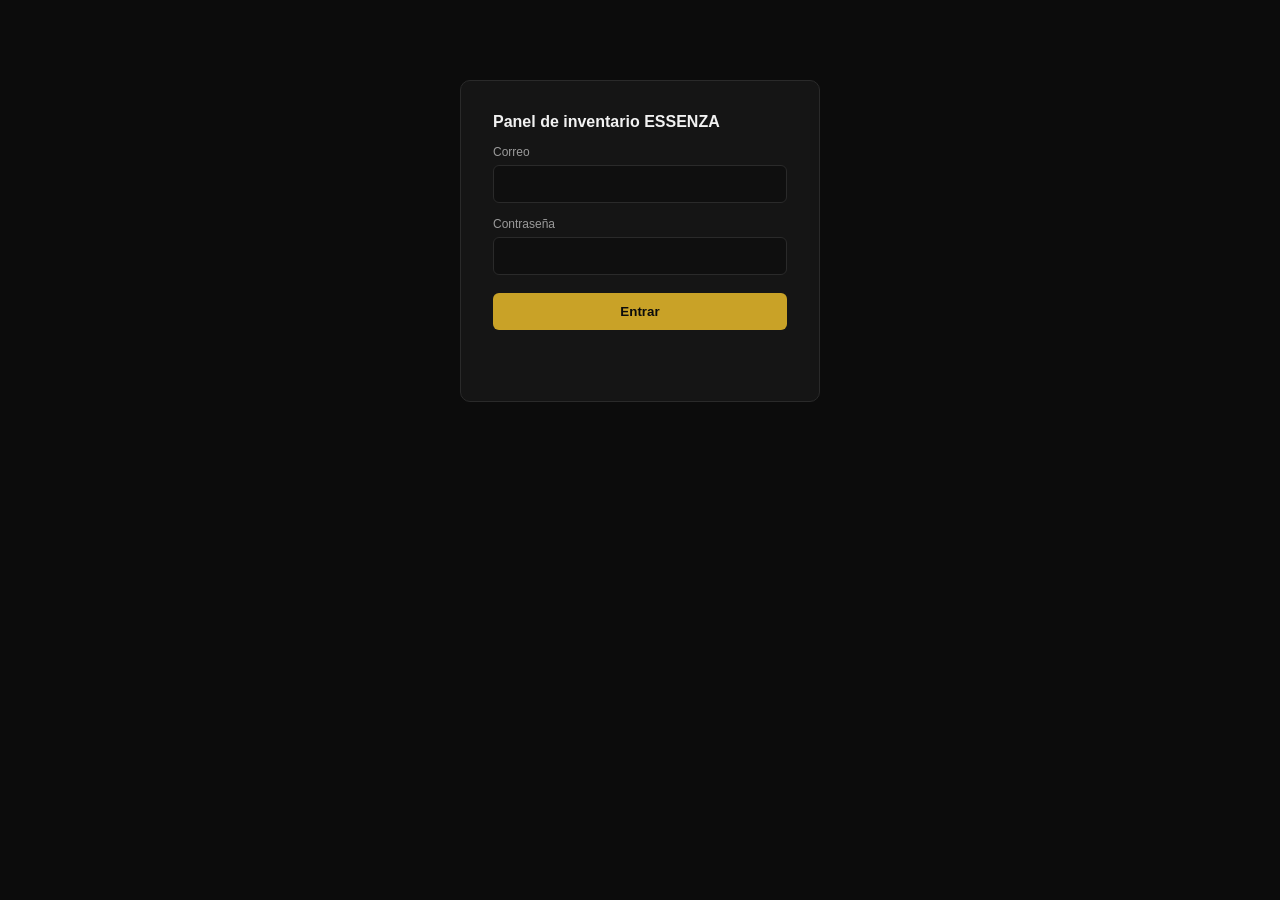
<file: admin.html>
<!DOCTYPE html>
<html lang="es-MX">
<head>
  <meta charset="UTF-8" />
  <meta name="viewport" content="width=device-width, initial-scale=1.0" />
  <title>Panel de inventario — ESSENZA MOTORS</title>
  <meta name="robots" content="noindex, nofollow" />
  <style>
    :root {
      --bg: #0c0c0c;
      --panel: #151515;
      --border: #2a2a2a;
      --text: #f2f2f2;
      --muted: #9a9a9a;
      --accent: #c9a227;
      --danger: #c0392b;
    }
    * { box-sizing: border-box; }
    body {
      margin: 0;
      background: var(--bg);
      color: var(--text);
      font-family: -apple-system, BlinkMacSystemFont, "Segoe UI", Inter, sans-serif;
    }
    header {
      padding: 20px 24px;
      border-bottom: 1px solid var(--border);
      display: flex;
      align-items: center;
      justify-content: space-between;
    }
    header h1 { font-size: 18px; margin: 0; letter-spacing: 0.04em; }
    header button {
      background: none;
      border: 1px solid var(--border);
      color: var(--muted);
      padding: 8px 14px;
      border-radius: 6px;
      cursor: pointer;
      font-size: 13px;
    }
    main { max-width: 960px; margin: 0 auto; padding: 24px; }
    .hidden { display: none !important; }

    #loginView, #recoveryView {
      max-width: 360px;
      margin: 80px auto;
      padding: 32px;
      background: var(--panel);
      border: 1px solid var(--border);
      border-radius: 10px;
    }
    #loginView h2, #recoveryView h2 { margin-top: 0; font-size: 16px; }
    label { display: block; font-size: 12px; color: var(--muted); margin: 14px 0 6px; }
    input, select, textarea {
      width: 100%;
      padding: 10px 12px;
      background: #0f0f0f;
      border: 1px solid var(--border);
      border-radius: 6px;
      color: var(--text);
      font-size: 14px;
    }
    button.primary {
      margin-top: 18px;
      width: 100%;
      padding: 11px;
      background: var(--accent);
      color: #0c0c0c;
      border: none;
      border-radius: 6px;
      font-weight: 600;
      cursor: pointer;
    }
    #loginError { color: var(--danger); font-size: 13px; margin-top: 10px; min-height: 16px; }

    .tabs { display: flex; gap: 8px; margin-bottom: 20px; border-bottom: 1px solid var(--border); }
    .tabBtn {
      background: none; border: none; color: var(--muted); padding: 10px 4px; margin-right: 18px;
      font-size: 14px; cursor: pointer; border-bottom: 2px solid transparent; display: flex; align-items: center; gap: 8px;
    }
    .tabBtn.active { color: var(--text); border-bottom-color: var(--accent); }
    .badge {
      background: var(--accent); color: #0c0c0c; font-size: 11px; font-weight: 700;
      border-radius: 20px; padding: 1px 7px;
    }

    .toolbar { display: flex; justify-content: space-between; align-items: center; margin-bottom: 18px; }
    .toolbar button.primary { width: auto; margin: 0; padding: 9px 16px; }

    table { width: 100%; border-collapse: collapse; }
    th, td { text-align: left; padding: 10px; border-bottom: 1px solid var(--border); font-size: 13px; }
    th { color: var(--muted); font-weight: 500; font-size: 11px; text-transform: uppercase; letter-spacing: 0.04em; }
    tr:hover { background: #131313; }
    td.actions { white-space: nowrap; }
    td.actions button { background: none; border: 1px solid var(--border); color: var(--text); padding: 5px 10px; border-radius: 5px; cursor: pointer; margin-right: 6px; font-size: 12px; }
    .status-chip { padding: 2px 8px; border-radius: 20px; font-size: 11px; background: #1e1e1e; }
    .status-Disponible { color: #6fbf73; }
    .status-Apartado { color: #e0b64a; }
    .status-Proximo.ingreso, .status-Próximo.ingreso { color: #7aa7d9; }
    .status-Vendido { color: #c77dff; }
    .status-Oculto { color: var(--muted); }

    #editorView { background: var(--panel); border: 1px solid var(--border); border-radius: 10px; padding: 24px; }
    .grid2 { display: grid; grid-template-columns: 1fr 1fr; gap: 0 16px; }
    .full { grid-column: 1 / -1; }
    .editor-actions { display: flex; gap: 10px; margin-top: 22px; }
    .editor-actions button.primary { width: auto; margin: 0; }
    .editor-actions button.secondary {
      background: none; border: 1px solid var(--border); color: var(--text);
      padding: 10px 16px; border-radius: 6px; cursor: pointer;
    }

    .gallery { display: flex; flex-wrap: wrap; gap: 10px; margin-top: 10px; }
    .gallery img { width: 84px; height: 84px; object-fit: cover; border-radius: 6px; border: 1px solid var(--border); }
    .gallery .thumb { position: relative; }
    .gallery .thumb button {
      position: absolute; top: -6px; right: -6px; width: 20px; height: 20px; border-radius: 50%;
      background: var(--danger); color: #fff; border: none; cursor: pointer; font-size: 12px; line-height: 1;
    }
    #uploadStatus { font-size: 12px; color: var(--muted); margin-top: 8px; }
    #formMsg { font-size: 13px; margin-top: 10px; min-height: 16px; }
    #formMsg.error { color: var(--danger); }
    #formMsg.ok { color: #6fbf73; }
  </style>
</head>
<body>

  <div id="loginView">
    <h2>Panel de inventario ESSENZA</h2>
    <label for="loginEmail">Correo</label>
    <input id="loginEmail" type="email" autocomplete="username" />
    <label for="loginPassword">Contraseña</label>
    <input id="loginPassword" type="password" autocomplete="current-password" />
    <button class="primary" id="loginBtn">Entrar</button>
    <p id="loginError"></p>
  </div>

  <div id="recoveryView" class="hidden">
    <h2>Nueva contraseña</h2>
    <label for="recoveryPassword">Contraseña nueva</label>
    <input id="recoveryPassword" type="password" autocomplete="new-password" minlength="6" />
    <button class="primary" id="recoveryBtn">Guardar contraseña</button>
    <p id="recoveryMsg"></p>
  </div>

  <div id="appView" class="hidden">
    <header>
      <h1>ESSENZA · Panel</h1>
      <button id="logoutBtn">Cerrar sesión</button>
    </header>
    <main>
      <div class="tabs">
        <button class="tabBtn active" data-tab="inventario">Inventario</button>
        <button class="tabBtn" data-tab="leads">Vende tu auto <span id="leadsBadge" class="badge hidden">0</span></button>
      </div>

      <div id="listView">
        <div class="toolbar">
          <span></span>
          <button class="primary" id="newVehicleBtn">+ Agregar vehículo</button>
        </div>
        <table>
          <thead>
            <tr><th>Orden</th><th>Marca / Modelo</th><th>Año</th><th>Precio</th><th>Estatus</th><th></th></tr>
          </thead>
          <tbody id="vehicleRows"></tbody>
        </table>
      </div>

      <div id="editorView" class="hidden">
        <h2 id="editorTitle">Nuevo vehículo</h2>
        <div class="grid2">
          <div><label>Marca</label><input id="f_marca" /></div>
          <div><label>Modelo</label><input id="f_modelo" /></div>
          <div><label>Año</label><input id="f_anio" type="number" /></div>
          <div><label>Tipo</label><input id="f_tipo" placeholder="Deportivo, SUV performance..." /></div>
          <div><label>Kilometraje</label><input id="f_km" type="number" /></div>
          <div><label>Precio (MXN)</label><input id="f_precio" type="number" /></div>
          <div><label>Motor</label><input id="f_motor" /></div>
          <div><label>Potencia</label><input id="f_potencia" /></div>
          <div><label>Transmisión</label><input id="f_transmision" /></div>
          <div><label>Tracción</label><input id="f_traccion" /></div>
          <div><label>Rines</label><input id="f_rines" /></div>
          <div><label>Audio</label><input id="f_audio" /></div>
          <div><label>Color exterior</label><input id="f_color_exterior" /></div>
          <div><label>Color interior</label><input id="f_color_interior" /></div>
          <div>
            <label>Estatus</label>
            <select id="f_estatus">
              <option>Disponible</option>
              <option>Apartado</option>
              <option>Próximo ingreso</option>
              <option>Vendido</option>
              <option>Oculto</option>
            </select>
          </div>
          <div><label>Orden (menor = primero)</label><input id="f_orden" type="number" /></div>
        </div>

        <label class="full" style="margin-top:18px;">Fotos</label>
        <input id="f_fotos" type="file" accept="image/*" multiple />
        <div id="uploadStatus"></div>
        <div class="gallery" id="galleryPreview"></div>

        <div class="editor-actions">
          <button class="primary" id="saveBtn">Guardar</button>
          <button class="secondary" id="cancelBtn">Cancelar</button>
          <button class="secondary" id="deleteBtn" style="border-color:#5a2a2a;color:#e07a6c;">Eliminar vehículo</button>
        </div>
        <p id="formMsg"></p>
      </div>

      <div id="leadsView" class="hidden">
        <table>
          <thead>
            <tr><th>Fecha</th><th>Vehículo</th><th>Nombre</th><th>Teléfono</th><th>Estatus</th><th></th></tr>
          </thead>
          <tbody id="leadRows"></tbody>
        </table>
        <p id="leadsEmpty" class="hidden" style="color:var(--muted);font-size:13px;">Todavía no hay solicitudes de venta.</p>
      </div>

      <div id="leadDetailView" class="hidden">
        <h2 id="leadDetailTitle">Solicitud</h2>
        <div class="grid2" id="leadDetailFields"></div>
        <label class="full" style="margin-top:18px;">Fotos</label>
        <div class="gallery" id="leadPhotos"></div>
        <div class="editor-actions">
          <button class="primary" id="leadAtendidoBtn">Marcar como atendido</button>
          <button class="secondary" id="leadBackBtn">Volver</button>
          <button class="secondary" id="leadDeleteBtn" style="border-color:#5a2a2a;color:#e07a6c;">Eliminar solicitud</button>
        </div>
      </div>
    </main>
  </div>

  <script src="assets/vendor/supabase.min.js"></script>
  <script>
    const SUPABASE_URL = "https://hoijdsbztoupcdkbfujk.supabase.co";
    const SUPABASE_KEY = "sb_publishable_9KtFtsBaFSYWMkRagbntKw_X47Jzonr";
    const sb = supabase.createClient(SUPABASE_URL, SUPABASE_KEY);

    const loginView = document.getElementById("loginView");
    const recoveryView = document.getElementById("recoveryView");
    const appView = document.getElementById("appView");
    const listView = document.getElementById("listView");
    const editorView = document.getElementById("editorView");
    const vehicleRows = document.getElementById("vehicleRows");
    const galleryPreview = document.getElementById("galleryPreview");
    const formMsg = document.getElementById("formMsg");
    const leadsView = document.getElementById("leadsView");
    const leadDetailView = document.getElementById("leadDetailView");
    const leadRows = document.getElementById("leadRows");
    const leadsBadge = document.getElementById("leadsBadge");

    let currentVehicles = [];
    let editingId = null;
    let editingGallery = [];
    let currentLeads = [];
    let currentLeadId = null;

    function esc(v) {
      return String(v ?? "").replace(/[&<>"']/g, (c) => ({
        "&": "&amp;", "<": "&lt;", ">": "&gt;", '"': "&quot;", "'": "&#39;",
      }[c]));
    }

    async function checkSession() {
      const { data } = await sb.auth.getSession();
      if (data.session) {
        loginView.classList.add("hidden");
        appView.classList.remove("hidden");
        loadVehicles();
        loadLeads();
      } else {
        loginView.classList.remove("hidden");
        appView.classList.add("hidden");
      }
    }

    sb.auth.onAuthStateChange((event) => {
      if (event === "PASSWORD_RECOVERY") {
        loginView.classList.add("hidden");
        appView.classList.add("hidden");
        recoveryView.classList.remove("hidden");
      }
    });

    document.getElementById("recoveryBtn").addEventListener("click", async () => {
      const recoveryMsg = document.getElementById("recoveryMsg");
      const password = document.getElementById("recoveryPassword").value;
      if (password.length < 6) {
        recoveryMsg.textContent = "La contraseña debe tener al menos 6 caracteres.";
        return;
      }
      const { error } = await sb.auth.updateUser({ password });
      if (error) { recoveryMsg.textContent = "Error: " + error.message; return; }
      recoveryMsg.textContent = "Contraseña actualizada. Entrando...";
      recoveryView.classList.add("hidden");
      appView.classList.remove("hidden");
      loadVehicles();
      loadLeads();
    });

    // ---------- Tabs ----------
    document.querySelectorAll(".tabBtn").forEach((btn) => {
      btn.addEventListener("click", () => {
        document.querySelectorAll(".tabBtn").forEach((b) => b.classList.remove("active"));
        btn.classList.add("active");
        const tab = btn.dataset.tab;
        listView.classList.toggle("hidden", tab !== "inventario");
        editorView.classList.add("hidden");
        leadsView.classList.toggle("hidden", tab !== "leads");
        leadDetailView.classList.add("hidden");
      });
    });

    document.getElementById("loginBtn").addEventListener("click", async () => {
      const email = document.getElementById("loginEmail").value.trim();
      const password = document.getElementById("loginPassword").value;
      const errEl = document.getElementById("loginError");
      errEl.textContent = "";
      const { error } = await sb.auth.signInWithPassword({ email, password });
      if (error) { errEl.textContent = "Correo o contraseña incorrectos."; return; }
      checkSession();
    });

    document.getElementById("logoutBtn").addEventListener("click", async () => {
      await sb.auth.signOut();
      checkSession();
    });

    async function loadVehicles() {
      const { data, error } = await sb.from("vehicles").select("*").order("orden", { ascending: true });
      if (error) { alert("No pudimos cargar el inventario: " + error.message); return; }
      currentVehicles = data;
      renderRows();
    }

    function money(n) { return n == null ? "Consultar" : "$" + Number(n).toLocaleString("es-MX") + " MXN"; }

    function renderRows() {
      vehicleRows.innerHTML = currentVehicles.map((v) => `
        <tr>
          <td>${v.orden ?? ""}</td>
          <td>${esc(v.marca)} ${esc(v.modelo)}</td>
          <td>${v.anio ?? "—"}</td>
          <td>${money(v.precio)}</td>
          <td><span class="status-chip status-${esc(v.estatus.replace(/\s/g, "."))}">${esc(v.estatus)}</span></td>
          <td class="actions">
            <button data-id="${v.id}" class="editBtn">Editar</button>
          </td>
        </tr>
      `).join("");
      vehicleRows.querySelectorAll(".editBtn").forEach((btn) => {
        btn.addEventListener("click", () => openEditor(btn.dataset.id));
      });
    }

    document.getElementById("newVehicleBtn").addEventListener("click", () => openEditor(null));
    document.getElementById("cancelBtn").addEventListener("click", closeEditor);

    function openEditor(id) {
      editingId = id;
      const v = id ? currentVehicles.find((x) => x.id === id) : null;
      document.getElementById("editorTitle").textContent = v ? `Editar: ${v.marca} ${v.modelo}` : "Nuevo vehículo";
      const fields = ["marca","modelo","anio","tipo","km","precio","motor","potencia","transmision","traccion","rines","audio","color_exterior","color_interior","orden"];
      fields.forEach((f) => { document.getElementById("f_" + f).value = v ? (v[f] ?? "") : ""; });
      document.getElementById("f_estatus").value = v ? v.estatus : "Disponible";
      editingGallery = v ? [...v.galeria] : [];
      renderGallery();
      formMsg.textContent = "";
      formMsg.className = "";
      document.getElementById("deleteBtn").style.display = v ? "inline-block" : "none";
      listView.classList.add("hidden");
      editorView.classList.remove("hidden");
    }

    function closeEditor() {
      editorView.classList.add("hidden");
      listView.classList.remove("hidden");
    }

    function renderGallery() {
      galleryPreview.innerHTML = editingGallery.map((url, i) => `
        <div class="thumb">
          <img src="${url}" alt="" />
          <button data-i="${i}" class="removeImgBtn" title="Quitar">×</button>
        </div>
      `).join("");
      galleryPreview.querySelectorAll(".removeImgBtn").forEach((btn) => {
        btn.addEventListener("click", () => {
          editingGallery.splice(Number(btn.dataset.i), 1);
          renderGallery();
        });
      });
    }

    document.getElementById("f_fotos").addEventListener("change", async (e) => {
      const files = Array.from(e.target.files || []);
      if (!files.length) return;
      const statusEl = document.getElementById("uploadStatus");
      const folder = editingId || "tmp-" + Date.now();
      for (const file of files) {
        statusEl.textContent = `Subiendo ${file.name}...`;
        const path = `${folder}/${Date.now()}-${file.name.replace(/[^a-zA-Z0-9.\-]/g, "_")}`;
        const { error } = await sb.storage.from("vehicle-photos").upload(path, file, { upsert: false });
        if (error) { statusEl.textContent = `Error subiendo ${file.name}: ${error.message}`; continue; }
        const { data: pub } = sb.storage.from("vehicle-photos").getPublicUrl(path);
        editingGallery.push(pub.publicUrl);
      }
      statusEl.textContent = "Listo.";
      e.target.value = "";
      renderGallery();
    });

    document.getElementById("saveBtn").addEventListener("click", async () => {
      const payload = {
        marca: document.getElementById("f_marca").value.trim(),
        modelo: document.getElementById("f_modelo").value.trim(),
        anio: numOrNull(document.getElementById("f_anio").value),
        tipo: document.getElementById("f_tipo").value.trim() || null,
        km: numOrNull(document.getElementById("f_km").value),
        precio: numOrNull(document.getElementById("f_precio").value),
        motor: document.getElementById("f_motor").value.trim() || null,
        potencia: document.getElementById("f_potencia").value.trim() || null,
        transmision: document.getElementById("f_transmision").value.trim() || null,
        traccion: document.getElementById("f_traccion").value.trim() || null,
        rines: document.getElementById("f_rines").value.trim() || null,
        audio: document.getElementById("f_audio").value.trim() || null,
        color_exterior: document.getElementById("f_color_exterior").value.trim() || null,
        color_interior: document.getElementById("f_color_interior").value.trim() || null,
        estatus: document.getElementById("f_estatus").value,
        orden: numOrNull(document.getElementById("f_orden").value) ?? 0,
        galeria: editingGallery,
      };
      if (!payload.marca || !payload.modelo) {
        formMsg.textContent = "Marca y modelo son obligatorios.";
        formMsg.className = "error";
        return;
      }
      let error;
      if (editingId) {
        ({ error } = await sb.from("vehicles").update(payload).eq("id", editingId));
      } else {
        ({ error } = await sb.from("vehicles").insert(payload));
      }
      if (error) { formMsg.textContent = "Error: " + error.message; formMsg.className = "error"; return; }
      formMsg.textContent = "Guardado.";
      formMsg.className = "ok";
      await loadVehicles();
      setTimeout(closeEditor, 400);
    });

    document.getElementById("deleteBtn").addEventListener("click", async () => {
      if (!editingId) return;
      if (!confirm("¿Eliminar este vehículo del inventario? Esta acción no se puede deshacer.")) return;
      const { error } = await sb.from("vehicles").delete().eq("id", editingId);
      if (error) { formMsg.textContent = "Error: " + error.message; formMsg.className = "error"; return; }
      await loadVehicles();
      closeEditor();
    });

    function numOrNull(v) { return v === "" || v === null ? null : Number(v); }

    // ---------- Vende tu auto — leads ----------
    async function loadLeads() {
      const { data, error } = await sb
        .from("sell_leads")
        .select("*")
        .order("created_at", { ascending: false });
      if (error) { console.warn("No pudimos cargar las solicitudes:", error.message); return; }
      currentLeads = data;
      renderLeadRows();
    }

    function renderLeadRows() {
      const pendientes = currentLeads.filter((l) => !l.atendido).length;
      leadsBadge.textContent = String(pendientes);
      leadsBadge.classList.toggle("hidden", pendientes === 0);

      document.getElementById("leadsEmpty").classList.toggle("hidden", currentLeads.length > 0);

      leadRows.innerHTML = currentLeads.map((l) => `
        <tr style="${l.atendido ? "opacity:.55;" : ""}">
          <td>${new Date(l.created_at).toLocaleDateString("es-MX")}</td>
          <td>${esc([l.marca, l.modelo].filter(Boolean).join(" ")) || "—"}</td>
          <td>${esc(l.nombre) || "—"}</td>
          <td>${esc(l.telefono) || "—"}</td>
          <td>${l.atendido ? "Atendido" : `<span class="status-chip status-Apartado">Pendiente</span>`}</td>
          <td class="actions"><button data-id="${l.id}" class="viewLeadBtn">Ver</button></td>
        </tr>
      `).join("");
      leadRows.querySelectorAll(".viewLeadBtn").forEach((btn) => {
        btn.addEventListener("click", () => openLead(btn.dataset.id));
      });
    }

    async function openLead(id) {
      currentLeadId = id;
      const l = currentLeads.find((x) => x.id === id);
      if (!l) return;

      document.getElementById("leadDetailTitle").textContent =
        [l.marca, l.modelo].filter(Boolean).join(" ") || "Solicitud";

      const rows = [
        ["Nombre", l.nombre], ["Teléfono", l.telefono],
        ["Marca", l.marca], ["Modelo", l.modelo],
        ["Año", l.anio], ["Kilometraje", l.kilometraje],
        ["Versión", l.version], ["Precio esperado", l.precio_esperado],
        ["Estado general", l.estado],
        ["Recibido", new Date(l.created_at).toLocaleString("es-MX")],
      ];
      document.getElementById("leadDetailFields").innerHTML = rows.map(([label, val]) => `
        <div><label>${esc(label)}</label><input value="${esc(val) || "—"}" readonly /></div>
      `).join("");

      const photosEl = document.getElementById("leadPhotos");
      photosEl.innerHTML = "Cargando fotos…";
      if (!l.fotos || !l.fotos.length) {
        photosEl.innerHTML = "<span style='color:var(--muted);font-size:13px;'>No se adjuntaron fotos.</span>";
      } else {
        const { data, error } = await sb.storage.from("sell-photos").createSignedUrls(l.fotos, 3600);
        photosEl.innerHTML = (data || [])
          .filter((d) => d.signedUrl)
          .map((d) => `<div class="thumb"><a href="${d.signedUrl}" target="_blank"><img src="${d.signedUrl}" alt="" /></a></div>`)
          .join("") || "<span style='color:var(--muted);font-size:13px;'>No se pudieron cargar las fotos.</span>";
        if (error) console.warn(error);
      }

      document.getElementById("leadAtendidoBtn").textContent = l.atendido ? "Marcar como pendiente" : "Marcar como atendido";

      leadsView.classList.add("hidden");
      leadDetailView.classList.remove("hidden");
    }

    document.getElementById("leadBackBtn").addEventListener("click", () => {
      leadDetailView.classList.add("hidden");
      leadsView.classList.remove("hidden");
    });

    document.getElementById("leadAtendidoBtn").addEventListener("click", async () => {
      const l = currentLeads.find((x) => x.id === currentLeadId);
      if (!l) return;
      const { error } = await sb.from("sell_leads").update({ atendido: !l.atendido }).eq("id", currentLeadId);
      if (error) { alert("Error: " + error.message); return; }
      await loadLeads();
      openLead(currentLeadId);
    });

    document.getElementById("leadDeleteBtn").addEventListener("click", async () => {
      if (!confirm("¿Eliminar esta solicitud? Esta acción no se puede deshacer.")) return;
      const { error } = await sb.from("sell_leads").delete().eq("id", currentLeadId);
      if (error) { alert("Error: " + error.message); return; }
      await loadLeads();
      leadDetailView.classList.add("hidden");
      leadsView.classList.remove("hidden");
    });

    checkSession();
  </script>
</body>
</html>
</file>
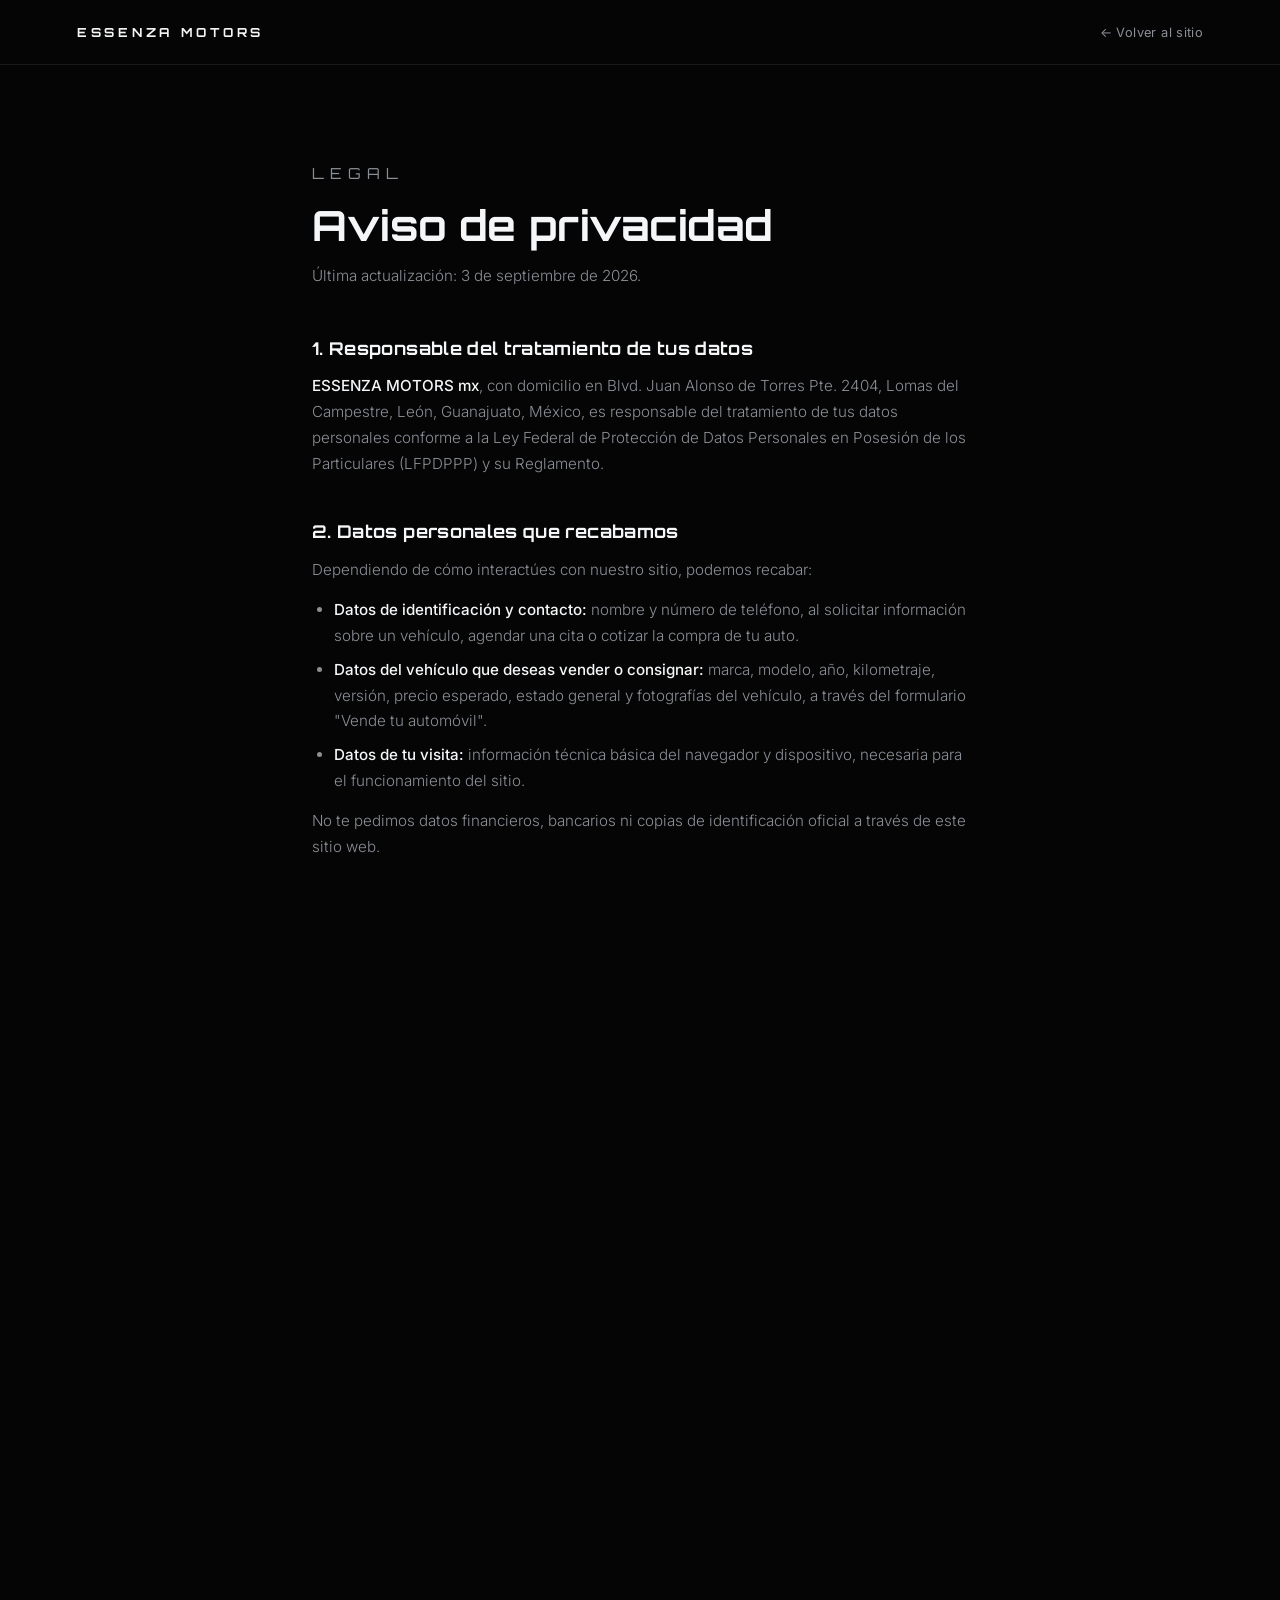
<file: privacidad.html>
<!DOCTYPE html>
<html lang="es-MX">
<head>
  <meta charset="UTF-8" />
  <meta name="viewport" content="width=device-width, initial-scale=1.0" />
  <title>Aviso de privacidad — ESSENZA MOTORS</title>
  <meta name="description" content="Aviso de privacidad de ESSENZA MOTORS mx, conforme a la Ley Federal de Protección de Datos Personales en Posesión de los Particulares (LFPDPPP)." />
  <meta name="robots" content="noindex" />

  <link rel="preconnect" href="https://fonts.googleapis.com">
  <link rel="preconnect" href="https://fonts.gstatic.com" crossorigin>
  <link href="https://fonts.googleapis.com/css2?family=Orbitron:wght@500;700;900&family=Inter:wght@300;400;500;600&display=swap" rel="stylesheet">
  <link rel="stylesheet" href="styles.css" />
</head>
<body>

  <header class="legal-nav">
    <a href="index.html" class="legal-nav__mark">ESSENZA MOTORS</a>
    <a href="index.html" class="legal-nav__back">← Volver al sitio</a>
  </header>

  <main class="legal-page">
    <p class="eyebrow">Legal</p>
    <h1 class="section-title">Aviso de privacidad</h1>
    <p class="legal-page__updated">Última actualización: 3 de septiembre de 2026.</p>

    <h2>1. Responsable del tratamiento de tus datos</h2>
    <p>
      <strong>ESSENZA MOTORS mx</strong>, con domicilio en Blvd. Juan Alonso de Torres Pte. 2404,
      Lomas del Campestre, León, Guanajuato, México, es responsable del tratamiento de tus datos
      personales conforme a la Ley Federal de Protección de Datos Personales en Posesión de los
      Particulares (LFPDPPP) y su Reglamento.
    </p>

    <h2>2. Datos personales que recabamos</h2>
    <p>Dependiendo de cómo interactúes con nuestro sitio, podemos recabar:</p>
    <ul>
      <li><strong>Datos de identificación y contacto:</strong> nombre y número de teléfono, al solicitar información sobre un vehículo, agendar una cita o cotizar la compra de tu auto.</li>
      <li><strong>Datos del vehículo que deseas vender o consignar:</strong> marca, modelo, año, kilometraje, versión, precio esperado, estado general y fotografías del vehículo, a través del formulario "Vende tu automóvil".</li>
      <li><strong>Datos de tu visita:</strong> información técnica básica del navegador y dispositivo, necesaria para el funcionamiento del sitio.</li>
    </ul>
    <p>No te pedimos datos financieros, bancarios ni copias de identificación oficial a través de este sitio web.</p>

    <h2>3. Finalidades del tratamiento</h2>
    <p>Utilizamos tus datos personales para las siguientes finalidades, necesarias para el servicio que solicitas:</p>
    <ul>
      <li>Contactarte por teléfono o WhatsApp para dar seguimiento a tu solicitud de información, cotización o cita.</li>
      <li>Evaluar el vehículo que nos ofreces vender o consignar.</li>
      <li>Gestionar y confirmar citas de visita al showroom, pruebas de manejo o evaluaciones.</li>
      <li>Dar cumplimiento a obligaciones legales, fiscales y contractuales relacionadas con la compraventa de vehículos.</li>
    </ul>
    <p>
      De manera adicional, y solo si nos lo autorizas expresamente, podríamos usar tu número de teléfono
      para informarte sobre unidades nuevas en el inventario similares a tu interés. Puedes negarte a este
      uso adicional sin que ello afecte la atención de tu solicitud principal.
    </p>

    <h2>4. Transferencia de datos</h2>
    <p>
      No vendemos, rentamos ni compartimos tus datos personales con terceros ajenos a ESSENZA MOTORS mx,
      salvo que exista una obligación legal que nos obligue a ello (por ejemplo, un requerimiento de
      autoridad competente) o sea estrictamente necesario para prestarte el servicio que solicitaste
      (por ejemplo, un proveedor de mensajería o de infraestructura tecnológica que trate los datos
      exclusivamente por nuestra cuenta y bajo confidencialidad).
    </p>

    <h2>5. Cómo protegemos tus datos</h2>
    <p>
      La información que envías a través de nuestros formularios (incluyendo fotografías de vehículos) se
      almacena en una base de datos con acceso restringido, protegida mediante conexión cifrada (HTTPS) y
      controles de acceso, y solo es consultada por personal autorizado de ESSENZA MOTORS mx.
    </p>

    <h2>6. Derechos ARCO</h2>
    <p>
      Tienes derecho a Acceder a tus datos personales, Rectificarlos si son inexactos, Cancelarlos cuando
      consideres que no se requieren para alguna de las finalidades señaladas, u Oponerte al tratamiento de
      los mismos para fines específicos (derechos ARCO), así como a revocar el consentimiento que nos
      hayas otorgado.
    </p>
    <p>
      Para ejercer cualquiera de estos derechos, contáctanos por teléfono o WhatsApp al
      <a href="tel:+524774492547">477 449 2547</a>, indicando tu nombre, el derecho que deseas ejercer y
      un medio para responderte. Daremos respuesta a tu solicitud en un plazo razonable conforme a lo
      previsto por la LFPDPPP.
    </p>

    <h2>7. Uso de cookies y tecnologías similares</h2>
    <p>
      Este sitio no utiliza cookies de rastreo publicitario ni comparte tu actividad de navegación con
      redes de anuncios de terceros. Únicamente se guarda de forma local en tu navegador tu preferencia de
      idioma, para no tener que seleccionarla en cada visita.
    </p>

    <h2>8. Cambios a este aviso de privacidad</h2>
    <p>
      Podemos actualizar este aviso de privacidad para reflejar cambios en nuestras prácticas o en la
      legislación aplicable. Cualquier modificación será publicada en esta misma página con su fecha de
      actualización correspondiente.
    </p>

    <h2>9. Contacto</h2>
    <p>
      ESSENZA MOTORS mx · Blvd. Juan Alonso de Torres Pte. 2404, Lomas del Campestre, León, Guanajuato ·
      <a href="tel:+524774492547">477 449 2547</a>
    </p>
  </main>

  <footer class="site-footer">
    <p class="site-footer__cta">Tu próxima máquina extraordinaria comienza aquí.</p>
    <div class="site-footer__grid">
      <div>
        <h4>Contacto</h4>
        <p>Blvd. Juan Alonso de Torres Pte. 2404<br />Lomas del Campestre, León, Guanajuato</p>
        <p>477 449 2547</p>
      </div>
      <div>
        <h4>Síguenos</h4>
        <p><a href="https://www.instagram.com/essenza_motors?igsi=MTM1ODFqeTd3OG0zbQ==" target="_blank" rel="noopener">Instagram</a></p>
        <p><a href="https://www.facebook.com/share/1D7So9czuw/?mibextid=wwXIfr" target="_blank" rel="noopener">Facebook</a></p>
      </div>
      <div>
        <h4>Legal</h4>
        <p><a href="privacidad.html">Aviso de privacidad</a></p>
        <p><a href="terminos.html">Términos y condiciones</a></p>
      </div>
    </div>
    <span class="site-footer__wordmark" aria-hidden="true">ESSENZA</span>
    <p class="site-footer__copy">© <span id="year"></span> ESSENZA MOTORS mx. Todos los derechos reservados.</p>
  </footer>

  <script>document.getElementById('year').textContent = new Date().getFullYear();</script>
</body>
</html>
</file>
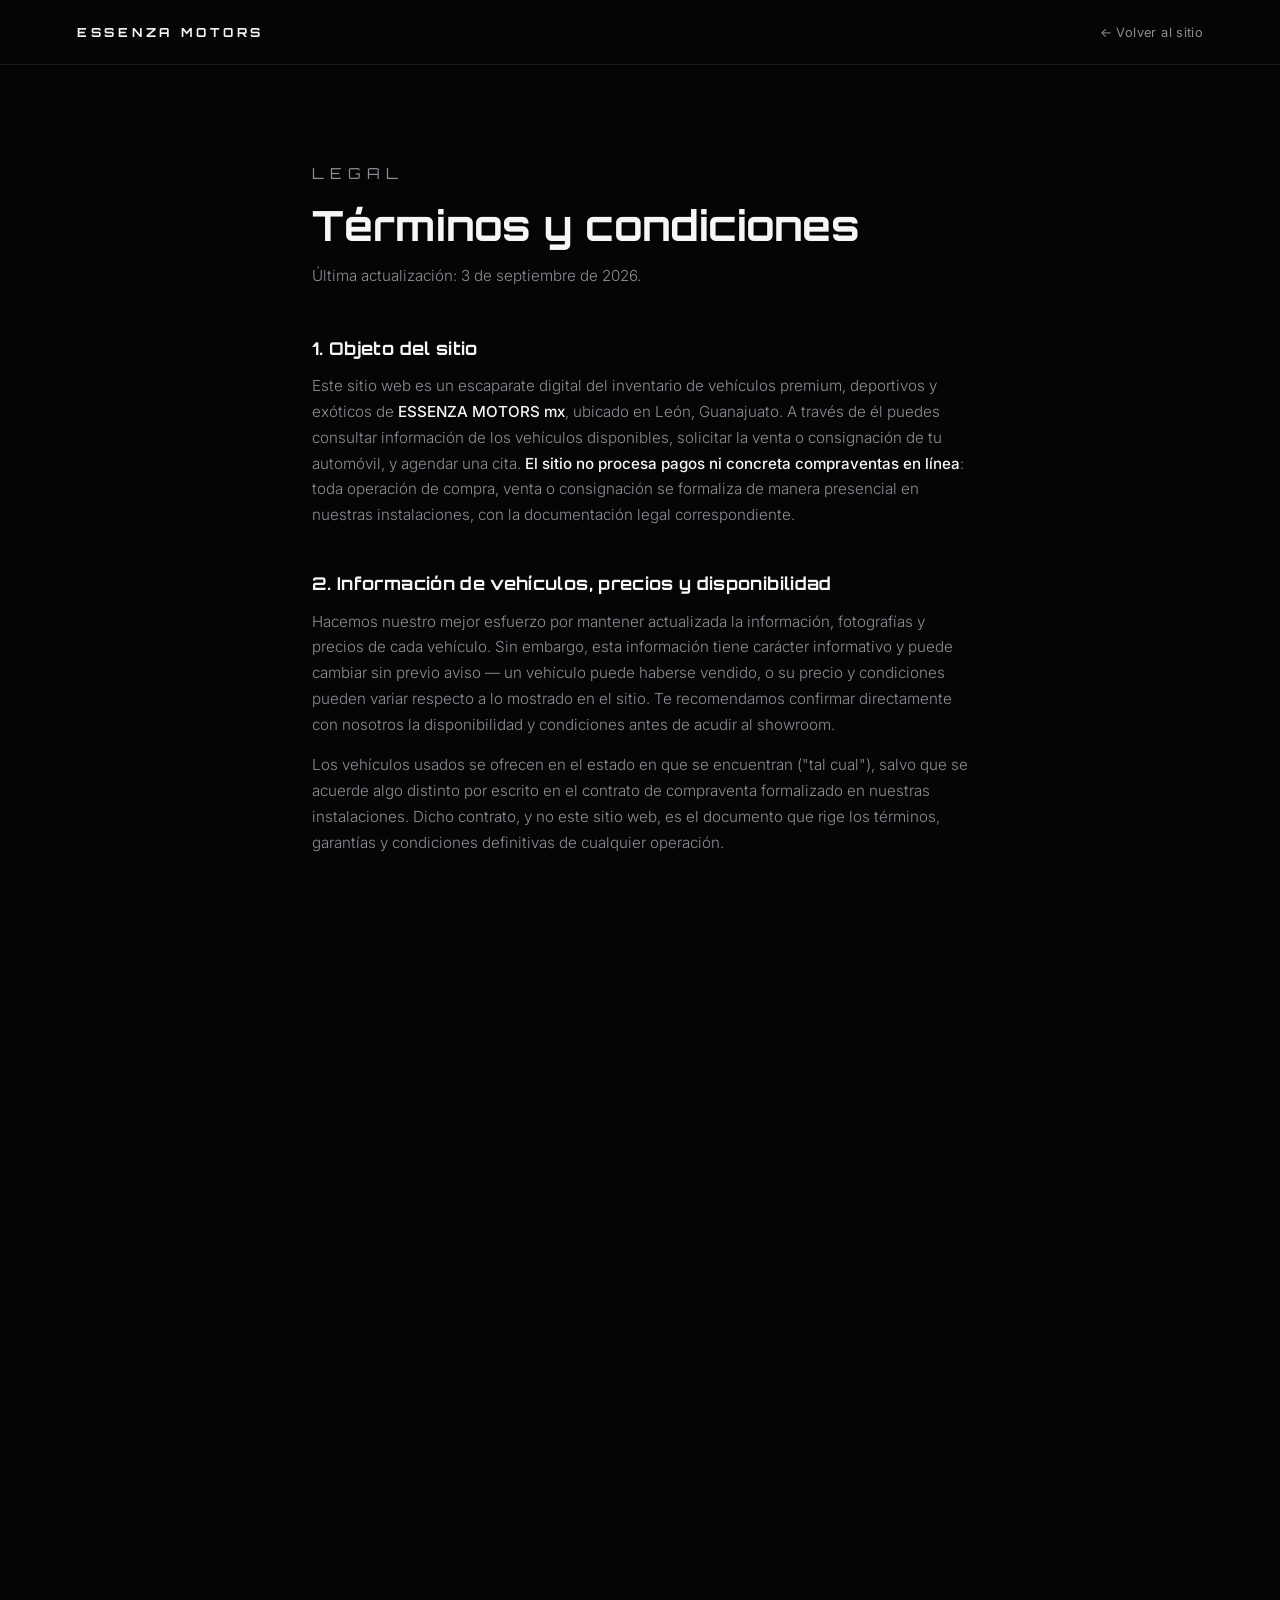
<file: terminos.html>
<!DOCTYPE html>
<html lang="es-MX">
<head>
  <meta charset="UTF-8" />
  <meta name="viewport" content="width=device-width, initial-scale=1.0" />
  <title>Términos y condiciones — ESSENZA MOTORS</title>
  <meta name="description" content="Términos y condiciones de uso del sitio web de ESSENZA MOTORS mx." />
  <meta name="robots" content="noindex" />

  <link rel="preconnect" href="https://fonts.googleapis.com">
  <link rel="preconnect" href="https://fonts.gstatic.com" crossorigin>
  <link href="https://fonts.googleapis.com/css2?family=Orbitron:wght@500;700;900&family=Inter:wght@300;400;500;600&display=swap" rel="stylesheet">
  <link rel="stylesheet" href="styles.css" />
</head>
<body>

  <header class="legal-nav">
    <a href="index.html" class="legal-nav__mark">ESSENZA MOTORS</a>
    <a href="index.html" class="legal-nav__back">← Volver al sitio</a>
  </header>

  <main class="legal-page">
    <p class="eyebrow">Legal</p>
    <h1 class="section-title">Términos y condiciones</h1>
    <p class="legal-page__updated">Última actualización: 3 de septiembre de 2026.</p>

    <h2>1. Objeto del sitio</h2>
    <p>
      Este sitio web es un escaparate digital del inventario de vehículos premium, deportivos y exóticos de
      <strong>ESSENZA MOTORS mx</strong>, ubicado en León, Guanajuato. A través de él puedes consultar
      información de los vehículos disponibles, solicitar la venta o consignación de tu automóvil, y agendar
      una cita. <strong>El sitio no procesa pagos ni concreta compraventas en línea</strong>: toda operación
      de compra, venta o consignación se formaliza de manera presencial en nuestras instalaciones, con la
      documentación legal correspondiente.
    </p>

    <h2>2. Información de vehículos, precios y disponibilidad</h2>
    <p>
      Hacemos nuestro mejor esfuerzo por mantener actualizada la información, fotografías y precios de cada
      vehículo. Sin embargo, esta información tiene carácter informativo y puede cambiar sin previo aviso —
      un vehículo puede haberse vendido, o su precio y condiciones pueden variar respecto a lo mostrado en el
      sitio. Te recomendamos confirmar directamente con nosotros la disponibilidad y condiciones antes de
      acudir al showroom.
    </p>
    <p>
      Los vehículos usados se ofrecen en el estado en que se encuentran ("tal cual"), salvo que se acuerde
      algo distinto por escrito en el contrato de compraventa formalizado en nuestras instalaciones. Dicho
      contrato, y no este sitio web, es el documento que rige los términos, garantías y condiciones
      definitivas de cualquier operación.
    </p>

    <h2>3. Formulario "Vende tu automóvil"</h2>
    <p>Al enviar el formulario de venta o consignación de tu vehículo, declaras que:</p>
    <ul>
      <li>Eres el propietario legítimo del vehículo, o cuentas con autorización del propietario para ofrecerlo.</li>
      <li>La información y fotografías que proporcionas son veraces y corresponden al vehículo real.</li>
      <li>Autorizas a ESSENZA MOTORS mx a contactarte por teléfono o WhatsApp para dar seguimiento a tu solicitud, conforme a nuestro <a href="privacidad.html">aviso de privacidad</a>.</li>
    </ul>
    <p>
      Recibir tu solicitud no implica ninguna obligación de compra, consignación o precio ofrecido por parte
      de ESSENZA MOTORS mx. Toda evaluación final se realiza de manera presencial.
    </p>

    <h2>4. Citas y reservaciones</h2>
    <p>
      Agendar una cita a través del sitio (visita al showroom, prueba de manejo, evaluación de consignación o
      asesoría de compra) es una solicitud sujeta a confirmación por nuestro equipo vía WhatsApp o teléfono.
      Nos reservamos el derecho de reagendar por disponibilidad de unidades o de agenda.
    </p>

    <h2>5. Propiedad intelectual</h2>
    <p>
      El contenido de este sitio —textos, fotografías, diseño, marca "ESSENZA MOTORS" y elementos gráficos—
      es propiedad de ESSENZA MOTORS mx o se utiliza con la autorización correspondiente, y está protegido
      por la legislación de propiedad intelectual aplicable en México. No está permitido reproducirlo,
      distribuirlo o utilizarlo con fines comerciales sin autorización previa por escrito.
    </p>

    <h2>6. Enlaces a servicios externos</h2>
    <p>
      Este sitio incluye enlaces a servicios de terceros —WhatsApp, Google Maps, Instagram y Facebook— para
      tu conveniencia. ESSENZA MOTORS mx no controla ni es responsable del contenido, disponibilidad ni
      políticas de privacidad de esos servicios externos.
    </p>

    <h2>7. Limitación de responsabilidad</h2>
    <p>
      ESSENZA MOTORS mx no garantiza que el sitio esté libre de interrupciones o errores técnicos, y no será
      responsable por daños derivados del uso o la imposibilidad de uso del sitio, distintos a los que
      pudieran generarse por una operación de compraventa formalizada presencialmente conforme al contrato
      correspondiente.
    </p>

    <h2>8. Legislación aplicable</h2>
    <p>
      Estos términos se rigen por las leyes aplicables en los Estados Unidos Mexicanos. Para cualquier
      controversia relacionada con este sitio, las partes se someten a los tribunales competentes de León,
      Guanajuato, renunciando a cualquier otro fuero que pudiera corresponderles.
    </p>

    <h2>9. Cambios a estos términos</h2>
    <p>
      Podemos actualizar estos términos y condiciones en cualquier momento. Los cambios entrarán en vigor
      desde su publicación en esta página, junto con su fecha de actualización.
    </p>

    <h2>10. Contacto</h2>
    <p>
      ESSENZA MOTORS mx · Blvd. Juan Alonso de Torres Pte. 2404, Lomas del Campestre, León, Guanajuato ·
      <a href="tel:+524774492547">477 449 2547</a>
    </p>
  </main>

  <footer class="site-footer">
    <p class="site-footer__cta">Tu próxima máquina extraordinaria comienza aquí.</p>
    <div class="site-footer__grid">
      <div>
        <h4>Contacto</h4>
        <p>Blvd. Juan Alonso de Torres Pte. 2404<br />Lomas del Campestre, León, Guanajuato</p>
        <p>477 449 2547</p>
      </div>
      <div>
        <h4>Síguenos</h4>
        <p><a href="https://www.instagram.com/essenza_motors?igsi=MTM1ODFqeTd3OG0zbQ==" target="_blank" rel="noopener">Instagram</a></p>
        <p><a href="https://www.facebook.com/share/1D7So9czuw/?mibextid=wwXIfr" target="_blank" rel="noopener">Facebook</a></p>
      </div>
      <div>
        <h4>Legal</h4>
        <p><a href="privacidad.html">Aviso de privacidad</a></p>
        <p><a href="terminos.html">Términos y condiciones</a></p>
      </div>
    </div>
    <span class="site-footer__wordmark" aria-hidden="true">ESSENZA</span>
    <p class="site-footer__copy">© <span id="year"></span> ESSENZA MOTORS mx. Todos los derechos reservados.</p>
  </footer>

  <script>document.getElementById('year').textContent = new Date().getFullYear();</script>
</body>
</html>
</file>
<file: styles.css>
:root {
  --negro-carbono: #0a0a0c;
  --negro-obsidiana: #050505;
  --blanco-frio: #f4f6f8;
  --gris-titanio: #8b8f96;
  --rojo-deportivo: #e10600;
  --acento-verde: #0f5132;
  --linea-luz: #ffffff;

  --font-display: "Orbitron", sans-serif;
  --font-body: "Inter", sans-serif;
}

* {
  margin: 0;
  padding: 0;
  box-sizing: border-box;
}

html, body {
  height: 100%;
  background: var(--negro-obsidiana);
  color: var(--blanco-frio);
  font-family: var(--font-body);
  overflow-x: hidden;
}

/* Lenis smooth-scroll requirements */
html.lenis, html.lenis body { height: auto; }
.lenis.lenis-smooth { scroll-behavior: auto !important; }
.lenis.lenis-smooth [data-lenis-prevent] { overscroll-behavior: contain; }
.lenis.lenis-stopped { overflow: hidden; }

/* ---------- PERSISTENT SITE NAV ---------- */
/* Appears once the pinned hero nav has scrolled out of view, carrying the
   "after scrolling: dark/translucent" half of the nav behavior while the
   hero keeps its own transparent nav untouched. */

.site-nav {
  position: fixed;
  top: 0;
  left: 0;
  right: 0;
  z-index: 40;
  display: flex;
  align-items: center;
  justify-content: space-between;
  gap: 1.5rem;
  padding: 1.1rem clamp(1.25rem, 4vw, 4rem);
  background: rgba(5, 5, 5, 0.82);
  backdrop-filter: blur(14px);
  border-bottom: 1px solid rgba(244, 246, 248, 0.08);
  opacity: 0;
  transform: translateY(-100%);
  pointer-events: none;
  transition: opacity 0.4s cubic-bezier(0.16, 1, 0.3, 1), transform 0.4s cubic-bezier(0.16, 1, 0.3, 1);
}

.site-nav.is-visible {
  opacity: 1;
  transform: translateY(0);
  pointer-events: auto;
}

.site-nav__mark {
  font-family: var(--font-display);
  font-weight: 700;
  letter-spacing: 0.3em;
  font-size: 0.78rem;
  color: var(--blanco-frio);
  text-decoration: none;
  white-space: nowrap;
}

.site-nav__links {
  display: flex;
  gap: clamp(1rem, 2.4vw, 2rem);
  flex: 1;
  justify-content: center;
}

.site-nav__links a {
  color: var(--gris-titanio);
  text-decoration: none;
  font-size: 0.76rem;
  letter-spacing: 0.06em;
  text-transform: uppercase;
  white-space: nowrap;
  transition: color 0.3s ease;
}

.site-nav__links a:hover {
  color: var(--blanco-frio);
}

.site-nav__actions {
  display: flex;
  align-items: center;
  gap: 1rem;
}

.site-nav__cta {
  padding: 0.6rem 1.2rem;
  font-size: 0.68rem;
}

@media (max-width: 900px) {
  .site-nav__links {
    display: none;
  }
}

@media (max-width: 560px) {
  .site-nav__actions .site-nav__cta {
    display: none;
  }
}

/* ---------- CINEMATIC HERO ---------- */

.cinema-hero {
  position: relative;
  height: 100vh;
  padding: 0 !important;
  background: #000;
}

.cinema-hero__pin {
  position: relative;
  height: 100vh;
  width: 100%;
  overflow: hidden;
  background: #000;
}

/* ---------- NAV (persists over the pinned experience) ---------- */

.hero__nav {
  position: absolute;
  top: 0;
  left: 0;
  right: 0;
  z-index: 5;
  display: flex;
  align-items: center;
  justify-content: space-between;
  padding: 2rem clamp(1.25rem, 4vw, 4rem) 0;
  animation: drop-in 1s ease-out 0.2s both;
}

.hero__nav-mark {
  font-family: var(--font-display);
  font-weight: 700;
  letter-spacing: 0.35em;
  font-size: 0.85rem;
  color: var(--blanco-frio);
  white-space: nowrap;
  text-decoration: none;
}

.hero__nav-links {
  display: flex;
  gap: clamp(1rem, 3vw, 2.5rem);
}

.hero__nav-links a {
  color: var(--gris-titanio);
  text-decoration: none;
  font-size: 0.8rem;
  letter-spacing: 0.08em;
  text-transform: uppercase;
  transition: color 0.3s ease;
  white-space: nowrap;
}

.hero__nav-links a:hover {
  color: var(--rojo-deportivo);
}

/* ---------- Language switcher ---------- */

.lang-switch {
  position: relative;
}

.lang-switch__toggle {
  display: flex;
  align-items: center;
  gap: 0.4rem;
  background: transparent;
  border: 1px solid rgba(244, 246, 248, 0.2);
  border-radius: 2px;
  color: var(--gris-titanio);
  padding: 0.4rem 0.65rem;
  cursor: pointer;
  transition: border-color 0.3s ease, color 0.3s ease;
}

.lang-switch__toggle:hover,
.lang-switch__toggle[aria-expanded="true"] {
  border-color: rgba(225, 6, 0, 0.5);
  color: var(--blanco-frio);
}

.lang-switch__icon {
  flex-shrink: 0;
}

.lang-switch__code {
  font-family: var(--font-body);
  font-size: 0.7rem;
  font-weight: 500;
  letter-spacing: 0.1em;
}

.lang-switch__menu {
  position: absolute;
  top: calc(100% + 0.6rem);
  right: 0;
  z-index: 10;
  min-width: 150px;
  list-style: none;
  background: #0c0c0e;
  border: 1px solid rgba(244, 246, 248, 0.14);
  border-radius: 4px;
  box-shadow: 0 20px 45px rgba(0, 0, 0, 0.55);
  padding: 0.4rem;
  animation: fade-up 0.2s ease-out both;
}

.lang-switch__option {
  display: block;
  width: 100%;
  text-align: left;
  background: transparent;
  border: none;
  border-radius: 2px;
  color: var(--gris-titanio);
  font-family: var(--font-body);
  font-size: 0.82rem;
  padding: 0.55rem 0.7rem;
  cursor: pointer;
  transition: background 0.2s ease, color 0.2s ease;
}

.lang-switch__option:hover {
  background: rgba(244, 246, 248, 0.06);
  color: var(--blanco-frio);
}

.lang-switch__option.is-active {
  color: var(--rojo-deportivo);
}

body {
  top: 0 !important;
}

.hero__nav-toggle {
  display: none;
  flex-direction: column;
  justify-content: center;
  align-items: center;
  gap: 5px;
  width: 32px;
  height: 32px;
  padding: 0;
  background: transparent;
  border: none;
  cursor: pointer;
  flex-shrink: 0;
  z-index: 6;
}

.hero__nav-toggle span {
  display: block;
  width: 22px;
  height: 2px;
  background: var(--blanco-frio);
  transition: transform 0.3s ease, opacity 0.3s ease;
}

.hero__nav-toggle[aria-expanded="true"] span:nth-child(1) { transform: translateY(7px) rotate(45deg); }
.hero__nav-toggle[aria-expanded="true"] span:nth-child(2) { opacity: 0; }
.hero__nav-toggle[aria-expanded="true"] span:nth-child(3) { transform: translateY(-7px) rotate(-45deg); }

@keyframes drop-in {
  from { opacity: 0; transform: translateY(-14px); }
  to { opacity: 1; transform: translateY(0); }
}

/* ---------- VIDEO STAGE ---------- */

.cinema-hero__stage {
  position: absolute;
  inset: 0;
  background: #000;
}

.cinema-video {
  position: absolute;
  inset: 0;
  width: 100%;
  height: 100%;
  object-fit: cover;
  opacity: 0;
  filter: saturate(1.05) contrast(1.1);
  will-change: opacity;
}

.cinema-video.is-active {
  opacity: 1;
  z-index: 1;
}

.cinema-hero__vignette {
  position: absolute;
  inset: 0;
  z-index: 2;
  background: radial-gradient(120% 90% at 50% 60%, transparent 45%, rgba(0,0,0,0.55) 100%);
  box-shadow: inset 0 0 20vw 5vw rgba(0,0,0,0.7);
  pointer-events: none;
}

/* ---------- BOTTOM-LEFT VEHICLE TEXT ---------- */

.cinema-hero__text {
  position: absolute;
  left: clamp(1.25rem, 5vw, 4.5rem);
  bottom: clamp(4.5rem, 10vh, 6rem);
  z-index: 4;
  display: flex;
  flex-direction: column;
  gap: 0.35rem;
  will-change: opacity, transform, filter;
}

.cinema-hero__brand {
  font-family: var(--font-display);
  font-weight: 900;
  text-transform: uppercase;
  letter-spacing: 0.12em;
  font-size: clamp(2rem, 5.5vw, 4rem);
  color: var(--blanco-frio);
  text-shadow: 0 0 40px rgba(255,255,255,0.2);
  line-height: 1;
}

.cinema-hero__model {
  font-family: var(--font-display);
  font-weight: 700;
  text-transform: uppercase;
  letter-spacing: 0.3em;
  font-size: clamp(0.85rem, 2vw, 1.15rem);
  color: var(--rojo-deportivo);
}

.cinema-hero__year {
  font-family: var(--font-body);
  font-weight: 300;
  letter-spacing: 0.2em;
  font-size: 0.85rem;
  color: var(--gris-titanio);
}

.cinema-hero__ctas {
  display: flex;
  flex-wrap: wrap;
  gap: 0.85rem;
  margin-top: 1.4rem;
}

.cinema-hero__ctas .btn {
  padding: 0.85rem 1.75rem;
  font-size: 0.72rem;
}

/* ---------- SCROLL HINT ---------- */

.cinema-hero__scroll {
  position: absolute;
  right: clamp(1.25rem, 5vw, 4.5rem);
  bottom: clamp(2rem, 6vh, 3rem);
  z-index: 4;
  display: flex;
  flex-direction: column;
  align-items: center;
  gap: 0.6rem;
  color: var(--gris-titanio);
  opacity: 0;
  animation: fade-up 1.2s ease-out 1.2s forwards;
}

.cinema-hero__scroll-label {
  font-size: 0.62rem;
  letter-spacing: 0.3em;
}

@keyframes fade-up {
  from { opacity: 0; transform: translateY(18px); }
  to { opacity: 1; transform: translateY(0); }
}

.hero__scroll-bar {
  position: relative;
  width: 1px;
  height: 42px;
  background: rgba(244, 246, 248, 0.25);
  overflow: hidden;
}

.hero__scroll-dot {
  position: absolute;
  top: -20px;
  left: -1px;
  width: 3px;
  height: 20px;
  background: var(--rojo-deportivo);
  box-shadow: 0 0 10px var(--rojo-deportivo);
  animation: scroll-pulse 1.8s ease-in-out infinite;
}

@keyframes scroll-pulse {
  0% { top: -20px; }
  100% { top: 42px; }
}

/* ---------- BUTTONS (reused across the site) ---------- */

.btn {
  display: inline-block;
  padding: 0.95rem 2.1rem;
  font-size: 0.8rem;
  letter-spacing: 0.14em;
  text-transform: uppercase;
  text-decoration: none;
  border-radius: 2px;
  transition: all 0.35s ease;
}

.btn:focus-visible {
  outline: 2px solid var(--rojo-deportivo);
  outline-offset: 3px;
}

.btn--primary {
  background: var(--rojo-deportivo);
  color: var(--blanco-frio);
  border: 1px solid var(--rojo-deportivo);
}

.btn--primary:hover {
  background: transparent;
  color: var(--rojo-deportivo);
  box-shadow: 0 0 24px rgba(225, 6, 0, 0.45);
}

.btn--ghost {
  background: transparent;
  color: var(--blanco-frio);
  border: 1px solid rgba(244, 246, 248, 0.35);
}

.btn--ghost:hover {
  border-color: var(--blanco-frio);
  box-shadow: 0 0 18px rgba(244, 246, 248, 0.2);
}

@media (max-width: 680px) {
  .hero__nav-toggle { display: flex; }

  .hero__nav-links {
    position: absolute;
    top: 100%;
    left: 0;
    right: 0;
    flex-direction: column;
    gap: 0;
    background: rgba(5, 5, 5, 0.97);
    backdrop-filter: blur(10px);
    border-bottom: 1px solid rgba(244, 246, 248, 0.1);
    max-height: 0;
    overflow: hidden;
    opacity: 0;
    transition: max-height 0.35s ease, opacity 0.3s ease;
  }

  .hero__nav-links.is-open {
    max-height: 320px;
    opacity: 1;
    /* Once open, stop clipping so the language dropdown can pop outside the
       collapsed-menu box; max-height still bounds the menu's own height. */
    overflow: visible;
  }

  .hero__nav-links a {
    padding: 1.1rem clamp(1.25rem, 4vw, 4rem);
    border-top: 1px solid rgba(244, 246, 248, 0.08);
    font-size: 0.85rem;
  }

  .lang-switch {
    padding: 1.1rem clamp(1.25rem, 4vw, 4rem);
    border-top: 1px solid rgba(244, 246, 248, 0.08);
  }

  .lang-switch__menu {
    right: clamp(1.25rem, 4vw, 4rem);
  }
}

@media (max-width: 640px) {
  .cinema-hero__scroll { display: none; }
}

/* ---------- SHARED SECTION LAYOUT ---------- */

section {
  position: relative;
  padding: clamp(4rem, 9vw, 8rem) clamp(1.25rem, 6vw, 6rem);
}

.eyebrow {
  font-family: var(--font-display);
  font-size: 0.7rem;
  letter-spacing: 0.4em;
  text-transform: uppercase;
  color: var(--rojo-deportivo);
  margin-bottom: 0.75rem;
}

/* Subtle editorial section numbering (01 / 02 / …) */
.eyebrow[data-num]::before {
  content: attr(data-num) " — ";
  color: var(--gris-titanio);
  opacity: 0.65;
}

.section-title {
  font-family: var(--font-display);
  font-weight: 700;
  font-size: clamp(1.6rem, 3.6vw, 2.6rem);
  line-height: 1.25;
  max-width: 46ch;
  color: var(--blanco-frio);
}

.section-lead {
  margin-top: 1rem;
  max-width: 56ch;
  color: var(--gris-titanio);
  font-weight: 300;
  line-height: 1.6;
}

.reveal {
  opacity: 0;
  transform: translateY(28px);
  transition: opacity 0.8s ease, transform 0.8s ease;
}

.reveal.is-visible {
  opacity: 1;
  transform: translateY(0);
}

/* ---------- 1b. BRAND MANIFESTO ---------- */

.manifesto {
  padding-top: clamp(6rem, 14vw, 11rem);
  padding-bottom: clamp(6rem, 14vw, 11rem);
  background: var(--negro-obsidiana);
}

.manifesto__statement {
  font-family: var(--font-display);
  font-weight: 700;
  font-size: clamp(2.1rem, 6vw, 4.4rem);
  line-height: 1.12;
  max-width: 18ch;
  color: var(--blanco-frio);
}

.manifesto__lead {
  margin-top: 2.25rem;
  max-width: 46ch;
  font-weight: 300;
  line-height: 1.7;
  color: var(--gris-titanio);
  font-size: 1rem;
}

/* ---------- 2. SHOWROOM ---------- */

.showroom {
  background: radial-gradient(120% 100% at 50% 0%, #12130f 0%, var(--negro-obsidiana) 60%);
  text-align: center;
}

.showroom__glow {
  position: absolute;
  inset: 0;
  background: radial-gradient(60% 40% at 50% 0%, rgba(225, 6, 0, 0.12), transparent 70%);
  pointer-events: none;
}

.showroom .section-title {
  margin: 0 auto;
}

.stats {
  margin-top: 3.5rem;
  display: grid;
  grid-template-columns: repeat(4, 1fr);
  gap: 2rem;
}

.stat {
  display: flex;
  flex-direction: column;
  align-items: center;
}

.stat__number {
  font-family: var(--font-display);
  font-weight: 900;
  font-size: clamp(2rem, 5vw, 3.25rem);
  color: var(--blanco-frio);
}

.stat__suffix {
  font-family: var(--font-display);
  font-weight: 900;
  font-size: clamp(1.4rem, 3vw, 2rem);
  color: var(--rojo-deportivo);
}

.stat__label {
  margin-top: 0.5rem;
  font-size: 0.8rem;
  letter-spacing: 0.04em;
  color: var(--gris-titanio);
  max-width: 16ch;
}

@media (max-width: 780px) {
  .stats { grid-template-columns: repeat(2, 1fr); row-gap: 2.5rem; }
}

/* ---------- 3. INVENTORY ---------- */

.inventory {
  background: var(--negro-obsidiana);
}

.inventory__filters {
  margin-top: 2rem;
  display: flex;
  flex-wrap: wrap;
  gap: 0.75rem;
}

.filter {
  background: #101012;
  color: var(--blanco-frio);
  border: 1px solid rgba(244, 246, 248, 0.15);
  border-radius: 2px;
  padding: 0.7rem 1rem;
  font-size: 0.85rem;
  font-family: var(--font-body);
}

.inventory__empty {
  color: var(--gris-titanio);
  padding: 2rem 0;
}

/* ---------- 3b. INVENTORY — 3D SHOWROOM CAROUSEL ---------- */

.showroom-carousel {
  margin-top: 3rem;
  display: grid;
  gap: 1.75rem;
}

.showroom-carousel__stage {
  position: relative;
  height: clamp(480px, 66vw, 840px);
  border-radius: 8px;
  overflow: hidden;
  background: radial-gradient(120% 90% at 50% 10%, #121216 0%, #030303 72%);
  border: 1px solid rgba(244, 246, 248, 0.06);
  perspective: 1600px;
  touch-action: pan-y;
  cursor: grab;
  outline: none;
}

.showroom-carousel__stage:focus-visible {
  outline: 2px solid var(--rojo-deportivo);
  outline-offset: 4px;
}

.showroom-carousel__stage:active {
  cursor: grabbing;
}

.showroom-carousel__stage:focus-visible {
  box-shadow: 0 0 0 2px rgba(225, 6, 0, 0.6) inset;
}

/* Ambient key light + faint LED wall strips, like the ESSENZA showroom photos.
   Kept to plain gradients (no mask-image, no repeating-gradient) since those
   are expensive to rasterize the first time this section scrolls into view. */
.showroom-carousel__stage::before {
  content: '';
  position: absolute;
  inset: 0;
  height: 55%;
  background:
    radial-gradient(38% 55% at 50% 0%, rgba(244, 246, 248, 0.16), transparent 72%),
    linear-gradient(90deg, transparent 4%, rgba(244, 246, 248, 0.045) 4.4%, transparent 5%),
    linear-gradient(90deg, transparent 94.6%, rgba(244, 246, 248, 0.045) 95%, transparent 95.4%);
  pointer-events: none;
  z-index: 0;
}

/* Glossy marble floor with soft reflections */
.showroom-carousel__floor {
  position: absolute;
  left: 2%;
  right: 2%;
  bottom: 4%;
  height: 58%;
  background:
    radial-gradient(38% 70% at 50% 0%, rgba(244, 246, 248, 0.24), transparent 68%),
    linear-gradient(180deg, #1c1c20 0%, #0a0a0c 55%, #030303 100%);
  border-radius: 50% / 16%;
  transform: rotateX(72deg);
  transform-origin: top center;
  box-shadow: 0 0 90px 20px rgba(0, 0, 0, 0.8) inset;
  opacity: 0;
  transition: opacity 1.2s ease;
}

.showroom-carousel__haze {
  position: absolute;
  inset: 0;
  background:
    radial-gradient(32% 26% at 50% 30%, rgba(244, 246, 248, 0.08), transparent 72%),
    radial-gradient(45% 35% at 50% 105%, rgba(225, 6, 0, 0.06), transparent 70%),
    linear-gradient(180deg, transparent 40%, rgba(0, 0, 0, 0.65) 100%),
    radial-gradient(120% 100% at 50% 50%, transparent 55%, rgba(0, 0, 0, 0.55) 100%);
  pointer-events: none;
  opacity: 0;
  transition: opacity 1.2s ease;
}

.showroom-carousel.is-revealed .showroom-carousel__floor,
.showroom-carousel.is-revealed .showroom-carousel__haze {
  opacity: 1;
}

.showroom-carousel__ring {
  position: absolute;
  left: 50%;
  top: 56%;
  width: 0;
  height: 0;
  transform-style: preserve-3d;
  will-change: transform;
}

.showroom-carousel__car {
  position: absolute;
  left: 0;
  top: 0;
  width: var(--card-w, 260px);
  height: var(--card-h, 190px);
  transform-style: preserve-3d;
  cursor: pointer;
}

.showroom-carousel__car.is-active {
  cursor: zoom-in;
}

.showroom-carousel__reflection {
  position: absolute;
  left: 16%;
  right: 16%;
  bottom: -10%;
  height: 16%;
  background: radial-gradient(closest-side, rgba(0, 0, 0, 0.55), transparent 78%);
  filter: blur(4px);
  opacity: 0.7;
  pointer-events: none;
}

.showroom-carousel__frame {
  position: relative;
  width: 100%;
  height: 100%;
  border-radius: 6px;
  background: radial-gradient(120% 100% at 50% 30%, #1c1c20 0%, #08080a 75%);
  border: 1px solid rgba(244, 246, 248, 0.1);
  box-shadow: 0 24px 55px rgba(0, 0, 0, 0.6);
  overflow: hidden;
}

.showroom-carousel__car.is-active .showroom-carousel__frame {
  border-color: rgba(225, 6, 0, 0.4);
  box-shadow: 0 30px 70px rgba(0, 0, 0, 0.7), 0 0 45px rgba(225, 6, 0, 0.1);
}

.showroom-carousel__frame img {
  position: relative;
  z-index: 0;
  width: 100%;
  height: 100%;
  object-fit: contain;
  display: block;
  padding: 8%;
  pointer-events: none;
}

/* Soft vignette so real (non-transparent) photo backgrounds blend into the showroom */
.showroom-carousel__frame::after {
  content: '';
  position: absolute;
  inset: 0;
  z-index: 1;
  background: radial-gradient(72% 72% at 50% 46%, transparent 55%, rgba(3, 3, 4, 0.6) 100%);
  pointer-events: none;
}

.showroom-carousel__status {
  position: absolute;
  top: 0.6rem;
  left: 0.6rem;
  font-size: 0.6rem;
  letter-spacing: 0.1em;
  text-transform: uppercase;
  padding: 0.25rem 0.55rem;
  background: rgba(5, 5, 5, 0.7);
  border: 1px solid rgba(244, 246, 248, 0.2);
  border-radius: 2px;
  pointer-events: none;
}

.showroom-carousel__arrow {
  position: absolute;
  top: 50%;
  transform: translateY(-50%);
  z-index: 3;
  width: 44px;
  height: 44px;
  border-radius: 50%;
  border: 1px solid rgba(244, 246, 248, 0.25);
  background: rgba(5, 5, 5, 0.55);
  color: var(--blanco-frio);
  font-size: 1.5rem;
  line-height: 1;
  cursor: pointer;
  transition: border-color 0.3s ease, box-shadow 0.3s ease;
}

.showroom-carousel__arrow:hover {
  border-color: rgba(225, 6, 0, 0.5);
  box-shadow: 0 0 18px rgba(225, 6, 0, 0.25);
}

.showroom-carousel__arrow--prev {
  left: clamp(0.5rem, 2vw, 1.5rem);
}

.showroom-carousel__arrow--next {
  right: clamp(0.5rem, 2vw, 1.5rem);
}

.showroom-carousel__panel {
  text-align: center;
  opacity: 0;
  transform: translateY(14px);
  transition: opacity 0.6s ease, transform 0.6s ease;
}

.showroom-carousel.is-revealed .showroom-carousel__panel {
  opacity: 1;
  transform: translateY(0);
}

.showroom-carousel__brand {
  font-size: 0.72rem;
  letter-spacing: 0.25em;
  text-transform: uppercase;
  color: var(--rojo-deportivo);
}

.showroom-carousel__name {
  font-family: var(--font-display);
  font-size: clamp(1.2rem, 2.4vw, 1.6rem);
  margin: 0.35rem 0 0.6rem;
}

.showroom-carousel__specline {
  font-size: 0.85rem;
  color: var(--gris-titanio);
}

.showroom-carousel__colors {
  margin-top: 0.35rem;
  font-size: 0.8rem;
  color: var(--gris-titanio);
}

.showroom-carousel__price {
  margin-top: 0.85rem;
  font-family: var(--font-display);
  font-size: 1.2rem;
  color: var(--blanco-frio);
}

.showroom-carousel__actions {
  margin-top: 1.15rem;
  display: flex;
  justify-content: center;
  gap: 0.6rem;
  flex-wrap: wrap;
}

.showroom-carousel__actions .btn {
  padding: 0.7rem 1.3rem;
  font-size: 0.72rem;
}

.showroom-carousel__dots {
  display: flex;
  justify-content: center;
  gap: 0.6rem;
}

.showroom-carousel__dot {
  width: 9px;
  height: 9px;
  border-radius: 50%;
  border: 1px solid rgba(244, 246, 248, 0.35);
  background: transparent;
  cursor: pointer;
  padding: 0;
  transition: background 0.3s ease, border-color 0.3s ease, transform 0.3s ease;
}

.showroom-carousel__dot.is-active {
  background: var(--rojo-deportivo);
  border-color: var(--rojo-deportivo);
  transform: scale(1.25);
}

@media (max-width: 640px) {
  .showroom-carousel__arrow {
    width: 36px;
    height: 36px;
    font-size: 1.2rem;
  }

  .showroom-carousel__stage {
    height: clamp(400px, 92vw, 480px);
  }
}

/* ---------- 4. FEATURED VEHICLE ---------- */

.featured {
  position: relative;
  min-height: 92vh;
  display: flex;
  align-items: flex-end;
  padding-left: clamp(1.25rem, 6vw, 6rem);
  padding-right: clamp(1.25rem, 6vw, 6rem);
  padding-bottom: clamp(3rem, 7vw, 5rem);
  overflow: hidden;
}

.featured__media {
  position: absolute;
  inset: 0;
  z-index: 0;
}

.featured__media img {
  width: 100%;
  height: 100%;
  object-fit: cover;
  object-position: center 60%;
  display: block;
}

.featured__vignette {
  position: absolute;
  inset: 0;
  background: linear-gradient(180deg, rgba(5, 5, 5, 0.55) 0%, rgba(5, 5, 5, 0.15) 35%, rgba(5, 5, 5, 0.85) 100%);
}

.featured__content {
  position: relative;
  z-index: 1;
  max-width: 40ch;
}

.featured__brand {
  display: block;
  font-size: 0.8rem;
  letter-spacing: 0.25em;
  text-transform: uppercase;
  color: var(--gris-titanio);
  margin-top: 1.5rem;
}

.featured__model {
  font-family: var(--font-display);
  font-weight: 900;
  font-size: clamp(2.4rem, 7vw, 5.5rem);
  line-height: 1;
  color: var(--blanco-frio);
  text-shadow: 0 4px 30px rgba(0, 0, 0, 0.6);
  margin-top: 0.3rem;
}

.featured__spec {
  margin-top: 1.25rem;
  font-size: 0.85rem;
  letter-spacing: 0.03em;
  color: var(--gris-titanio);
}

.featured__cta {
  margin-top: 1.75rem;
  background: transparent;
  border: none;
  padding: 0;
  color: var(--blanco-frio);
  font-family: var(--font-display);
  font-size: 0.85rem;
  letter-spacing: 0.08em;
  text-transform: uppercase;
  cursor: pointer;
  border-bottom: 1px solid rgba(244, 246, 248, 0.35);
  padding-bottom: 3px;
  transition: color 0.3s ease, border-color 0.3s ease, transform 0.3s ease;
}

.featured__cta:hover {
  color: var(--rojo-deportivo);
  border-color: var(--rojo-deportivo);
  transform: translateX(4px);
}

@media (max-width: 640px) {
  .featured {
    min-height: 78vh;
  }
}

/* ---------- 5. SERVICES ---------- */

.services {
  background: linear-gradient(180deg, var(--negro-obsidiana), #0d0d0f);
}

/* Editorial accordion: three equal panels that grow toward whichever one
   has focus/hover, each fully readable at rest (no hover-gated content). */
.services__editorial {
  margin-top: 3rem;
  display: flex;
  min-height: 62vh;
  border: 1px solid rgba(244, 246, 248, 0.08);
}

.service-panel {
  position: relative;
  flex: 1;
  min-width: 0;
  padding: 2.5rem 2rem;
  display: flex;
  flex-direction: column;
  justify-content: flex-end;
  background: radial-gradient(140% 100% at 0% 100%, rgba(225, 6, 0, 0.05), transparent 60%), #0a0a0c;
  border-right: 1px solid rgba(244, 246, 248, 0.08);
  text-decoration: none;
  overflow: hidden;
  transition: flex 0.7s cubic-bezier(0.16, 1, 0.3, 1), background 0.5s ease;
}

.service-panel:last-child {
  border-right: none;
}

.service-panel:hover,
.service-panel:focus-within {
  flex: 1.7;
  background: radial-gradient(140% 100% at 0% 100%, rgba(225, 6, 0, 0.1), transparent 65%), #0d0d10;
}

.service-panel__num {
  position: absolute;
  top: 2rem;
  left: 2rem;
  font-family: var(--font-display);
  font-size: 0.72rem;
  letter-spacing: 0.2em;
  color: var(--gris-titanio);
}

.service-panel__title {
  font-family: var(--font-display);
  font-weight: 700;
  font-size: clamp(1.6rem, 3vw, 2.4rem);
  text-transform: uppercase;
  letter-spacing: 0.02em;
  color: var(--blanco-frio);
  white-space: nowrap;
  transition: color 0.4s ease;
}

.service-panel:hover .service-panel__title,
.service-panel:focus-within .service-panel__title {
  color: var(--rojo-deportivo);
}

.service-panel__quote {
  margin-top: 1.1rem;
  font-size: 0.95rem;
  font-style: italic;
  color: var(--blanco-frio);
  max-width: 26ch;
}

.service-panel__desc {
  margin-top: 0.75rem;
  font-size: 0.82rem;
  font-weight: 300;
  line-height: 1.55;
  color: var(--gris-titanio);
  max-width: 30ch;
  opacity: 0;
  max-height: 0;
  transition: opacity 0.4s ease, max-height 0.4s ease;
}

.service-panel:hover .service-panel__desc,
.service-panel:focus-within .service-panel__desc {
  opacity: 1;
  max-height: 6rem;
}

.service-panel__cta {
  margin-top: 1.4rem;
  display: inline-block;
  width: fit-content;
  color: var(--blanco-frio);
  text-decoration: none;
  font-size: 0.75rem;
  letter-spacing: 0.06em;
  text-transform: uppercase;
  border-bottom: 1px solid rgba(244, 246, 248, 0.3);
  padding-bottom: 2px;
  transition: border-color 0.3s ease, color 0.3s ease, transform 0.3s ease;
}

.service-panel__cta:hover {
  color: var(--rojo-deportivo);
  border-color: var(--rojo-deportivo);
  transform: translateX(3px);
}

@media (max-width: 860px) {
  .services__editorial {
    flex-direction: column;
    min-height: 0;
  }

  .service-panel {
    border-right: none;
    border-bottom: 1px solid rgba(244, 246, 248, 0.08);
    padding: 2.25rem 1.5rem;
  }

  .service-panel:last-child {
    border-bottom: none;
  }

  .service-panel,
  .service-panel:hover,
  .service-panel:focus-within {
    flex: none;
  }

  .service-panel__title {
    white-space: normal;
  }

  .service-panel__desc {
    opacity: 1;
    max-height: none;
  }
}

/* ---------- FORMS (shared: sell + booking) ---------- */

.sell, .booking {
  background: var(--negro-obsidiana);
}

.form {
  margin-top: 2.5rem;
  max-width: 760px;
}

.form__grid {
  display: grid;
  grid-template-columns: repeat(auto-fit, minmax(220px, 1fr));
  gap: 1.25rem;
}

.form__full { grid-column: 1 / -1; }

.form label {
  display: flex;
  flex-direction: column;
  gap: 0.5rem;
  font-size: 0.78rem;
  letter-spacing: 0.04em;
  color: var(--gris-titanio);
}

.form input,
.form select {
  background: #101012;
  border: 1px solid rgba(244, 246, 248, 0.15);
  border-radius: 2px;
  padding: 0.75rem 0.9rem;
  color: var(--blanco-frio);
  font-family: var(--font-body);
  font-size: 0.9rem;
}

.form input:focus,
.form select:focus {
  outline: none;
  border-color: var(--rojo-deportivo);
}

.form__consent {
  flex-direction: row !important;
  align-items: flex-start;
  gap: 0.6rem !important;
  margin: 1.5rem 0;
  font-size: 0.78rem;
  line-height: 1.5;
}

.form__consent input { margin-top: 3px; }

.form__confirmation {
  margin-top: 2rem;
  padding: 1.5rem;
  border: 1px solid rgba(225, 6, 0, 0.35);
  border-radius: 4px;
  max-width: 760px;
}

.form__confirmation p {
  font-family: var(--font-display);
  margin-bottom: 1rem;
}

/* ---------- 7. BOOKING STEPPER ---------- */

.stepper {
  margin-top: 2.5rem;
  max-width: 760px;
}

.stepper__track {
  display: flex;
  gap: 0.75rem;
  margin-bottom: 2.5rem;
}

.stepper__dot {
  width: 32px;
  height: 32px;
  border-radius: 50%;
  border: 1px solid rgba(244, 246, 248, 0.25);
  display: flex;
  align-items: center;
  justify-content: center;
  font-family: var(--font-display);
  font-size: 0.8rem;
  color: var(--gris-titanio);
  transition: all 0.3s ease;
}

.stepper__dot.is-active,
.stepper__dot.is-done {
  border-color: var(--rojo-deportivo);
  color: var(--blanco-frio);
  background: rgba(225, 6, 0, 0.15);
}

.stepper__panel {
  display: none;
}

.stepper__panel.is-active {
  display: block;
  animation: fade-up 0.5s ease-out both;
}

.stepper__panel h3 {
  font-family: var(--font-display);
  font-size: 1rem;
  margin: 1.5rem 0 1rem;
}

.stepper__panel h3:first-child { margin-top: 0; }

.option-grid {
  display: flex;
  flex-wrap: wrap;
  gap: 0.75rem;
}

.option-btn {
  background: #101012;
  border: 1px solid rgba(244, 246, 248, 0.15);
  color: var(--blanco-frio);
  padding: 0.75rem 1.1rem;
  border-radius: 2px;
  font-size: 0.82rem;
  cursor: pointer;
  transition: all 0.3s ease;
}

.option-btn:hover { border-color: rgba(244, 246, 248, 0.4); }

.option-btn.is-selected {
  border-color: var(--rojo-deportivo);
  background: rgba(225, 6, 0, 0.15);
}

.stepper__nav {
  margin-top: 2.25rem;
  display: flex;
  gap: 1rem;
}

.stepper__nav .btn:disabled {
  opacity: 0.35;
  cursor: not-allowed;
}

.booking__summary {
  color: var(--gris-titanio);
  line-height: 1.7;
  margin-bottom: 1.5rem;
  white-space: pre-line;
}

/* ---------- 8. HISTORY ---------- */

.history {
  background: linear-gradient(180deg, #0d0d0f, var(--negro-obsidiana));
}

.history .section-title { max-width: 60ch; }

.timeline {
  position: relative;
  margin-top: 3rem;
  padding-left: 2rem;
}

.timeline__road {
  position: absolute;
  left: 0;
  top: 0.4rem;
  bottom: 0.4rem;
  width: 2px;
  background: rgba(244, 246, 248, 0.12);
}

.timeline__line {
  position: absolute;
  top: 0;
  left: 0;
  width: 100%;
  height: 0%;
  background: var(--rojo-deportivo);
  box-shadow: 0 0 12px var(--rojo-deportivo);
  transition: height 0.2s ease-out;
}

.timeline__list {
  list-style: none;
}

.timeline__item {
  position: relative;
  padding-bottom: 2.75rem;
}

.timeline__item::before {
  content: "";
  position: absolute;
  left: -2.35rem;
  top: 0.3rem;
  width: 10px;
  height: 10px;
  border-radius: 50%;
  background: var(--gris-titanio);
}

.timeline__year {
  display: block;
  font-family: var(--font-display);
  color: var(--rojo-deportivo);
  letter-spacing: 0.08em;
  text-transform: uppercase;
  font-size: 0.85rem;
  margin-bottom: 0.4rem;
}

.timeline__item p {
  color: var(--gris-titanio);
  font-weight: 300;
  max-width: 56ch;
  line-height: 1.6;
}


/* ---------- 8b. CINEMATIC INTERLUDE ---------- */

.interlude {
  position: relative;
  height: 60vh;
  min-height: 380px;
  display: flex;
  align-items: center;
  justify-content: center;
  overflow: hidden;
}

.interlude__media {
  position: absolute;
  inset: 0;
  z-index: 0;
  background: var(--negro-carbono);
}

.interlude__video {
  width: 100%;
  height: 100%;
  object-fit: cover;
  display: block;
  opacity: 0;
  transition: opacity 1.2s ease;
}

.interlude__video.is-playing {
  opacity: 1;
}

.interlude__vignette {
  position: absolute;
  inset: 0;
  background: linear-gradient(180deg, rgba(5, 5, 5, 0.75) 0%, rgba(5, 5, 5, 0.35) 50%, rgba(5, 5, 5, 0.75) 100%);
}

.interlude__content {
  position: relative;
  z-index: 1;
  text-align: center;
  padding: 0 1.5rem;
}

.interlude__line {
  font-family: var(--font-display);
  font-weight: 300;
  font-size: clamp(1.4rem, 3.4vw, 2.4rem);
  letter-spacing: 0.02em;
  color: var(--blanco-frio);
  text-shadow: 0 4px 24px rgba(0, 0, 0, 0.6);
}

.interlude__cta {
  display: inline-block;
  margin-top: 1.5rem;
  color: var(--gris-titanio);
  font-family: var(--font-display);
  font-size: 0.8rem;
  letter-spacing: 0.1em;
  text-transform: uppercase;
  text-decoration: none;
  border-bottom: 1px solid rgba(139, 143, 150, 0.4);
  padding-bottom: 3px;
  transition: color 0.3s ease, border-color 0.3s ease;
}

.interlude__cta:hover {
  color: var(--rojo-deportivo);
  border-color: var(--rojo-deportivo);
}

@media (prefers-reduced-motion: reduce) {
  .interlude__video {
    display: none;
  }
}

/* ---------- 9. TRUST ---------- */

.trust {
  background: var(--negro-obsidiana);
}

.trust__rating {
  margin-top: 2rem;
  display: flex;
  align-items: center;
  gap: 1.25rem;
}

.trust__score {
  font-family: var(--font-display);
  font-weight: 900;
  font-size: 3.5rem;
}

.trust__stars {
  color: var(--rojo-deportivo);
  letter-spacing: 0.15em;
}

.trust__count {
  display: block;
  color: var(--gris-titanio);
  font-size: 0.85rem;
  margin-top: 0.3rem;
}

.trust__grid {
  margin-top: 3rem;
  display: grid;
  grid-template-columns: repeat(auto-fit, minmax(220px, 1fr));
  gap: 1.25rem;
}

.trust-card {
  padding: 1.5rem;
  border: 1px solid rgba(244, 246, 248, 0.08);
  border-radius: 4px;
  background: #101012;
}

.trust-card h3 {
  font-family: var(--font-display);
  font-size: 0.95rem;
  margin-bottom: 0.6rem;
}

.trust-card p {
  color: var(--gris-titanio);
  font-size: 0.85rem;
  line-height: 1.55;
  font-weight: 300;
}

/* Editorial single-review spotlight: one review dominates, slow auto-rotate,
   manual dots. Real Google review wording is preserved verbatim. */
.review-carousel {
  margin-top: 3.5rem;
  max-width: 62ch;
}

.review-carousel__track {
  position: relative;
  min-height: 11rem;
}

.review-slide {
  position: absolute;
  inset: 0;
  opacity: 0;
  transform: translateY(10px);
  pointer-events: none;
  transition: opacity 0.7s cubic-bezier(0.16, 1, 0.3, 1), transform 0.7s cubic-bezier(0.16, 1, 0.3, 1);
}

.review-slide.is-active {
  opacity: 1;
  transform: translateY(0);
  pointer-events: auto;
}

.review-slide__stars {
  color: var(--rojo-deportivo);
  font-size: 0.9rem;
  letter-spacing: 0.2em;
}

.review-slide__quote {
  margin: 1.1rem 0 0;
  font-family: var(--font-display);
  font-weight: 500;
  font-size: clamp(1.3rem, 2.6vw, 1.9rem);
  line-height: 1.35;
  color: var(--blanco-frio);
}

.review-slide__author {
  margin-top: 1.1rem;
  font-size: 0.75rem;
  letter-spacing: 0.05em;
  text-transform: uppercase;
  color: var(--gris-titanio);
}

.review-carousel__dots {
  display: flex;
  gap: 0.6rem;
  margin-top: 2rem;
}

.review-carousel__dot {
  width: 8px;
  height: 8px;
  border-radius: 50%;
  border: 1px solid rgba(244, 246, 248, 0.35);
  background: transparent;
  cursor: pointer;
  padding: 0;
  transition: background 0.3s ease, border-color 0.3s ease, transform 0.3s ease;
}

.review-carousel__dot.is-active {
  background: var(--rojo-deportivo);
  border-color: var(--rojo-deportivo);
  transform: scale(1.25);
}

/* ---------- 10. LOCATION ---------- */

.location {
  background: linear-gradient(180deg, #0d0d0f, var(--negro-obsidiana));
  text-align: center;
}

.location .section-title,
.location__address {
  margin-left: auto;
  margin-right: auto;
}

.location__address {
  margin-top: 1rem;
  max-width: 46ch;
  color: var(--gris-titanio);
  font-weight: 300;
  line-height: 1.6;
}

.location__actions {
  margin-top: 2.25rem;
  display: flex;
  justify-content: center;
  flex-wrap: wrap;
  gap: 1rem;
}

/* ---------- FOOTER ---------- */

.site-footer {
  padding: 5rem clamp(1.25rem, 6vw, 6rem) 2rem;
  background: #050505;
  border-top: 1px solid rgba(244, 246, 248, 0.08);
  overflow: hidden;
}

.site-footer__cta {
  font-family: var(--font-display);
  font-weight: 300;
  font-size: clamp(1.3rem, 3vw, 2rem);
  color: var(--blanco-frio);
  max-width: 20ch;
  padding-bottom: 2.5rem;
  border-bottom: 1px solid rgba(244, 246, 248, 0.08);
}

.site-footer__grid {
  margin-top: 2.5rem;
  display: grid;
  grid-template-columns: repeat(auto-fit, minmax(200px, 1fr));
  gap: 2rem;
}

.site-footer__grid h4 {
  font-family: var(--font-display);
  font-size: 0.8rem;
  letter-spacing: 0.1em;
  text-transform: uppercase;
  color: var(--blanco-frio);
  margin-bottom: 0.9rem;
}

.site-footer__grid p {
  color: var(--gris-titanio);
  font-size: 0.85rem;
  line-height: 1.7;
}

.site-footer__grid a {
  color: var(--gris-titanio);
  text-decoration: none;
}

.site-footer__grid a:hover { color: var(--rojo-deportivo); }

.site-footer__wordmark {
  display: block;
  margin-top: 3.5rem;
  font-family: var(--font-display);
  font-weight: 900;
  letter-spacing: 0.02em;
  font-size: clamp(3.5rem, 14vw, 11rem);
  line-height: 0.85;
  color: var(--blanco-frio);
  opacity: 0.08;
  white-space: nowrap;
  user-select: none;
}

.site-footer__copy {
  margin-top: 1.5rem;
  font-size: 0.75rem;
  color: rgba(139, 143, 150, 0.6);
}

/* ---------- VEHICLE GALLERY MODAL ---------- */

.vehicle-modal {
  position: fixed;
  inset: 0;
  z-index: 100;
  display: flex;
  align-items: center;
  justify-content: center;
  padding: clamp(1rem, 4vw, 3rem);
}

.vehicle-modal[hidden] {
  display: none;
}

.vehicle-modal__backdrop {
  position: absolute;
  inset: 0;
  background: rgba(3, 3, 4, 0.88);
  backdrop-filter: blur(6px);
}

.vehicle-modal__dialog {
  position: relative;
  z-index: 1;
  width: min(1000px, 100%);
  max-height: 92vh;
  overflow-y: auto;
  background: #0c0c0e;
  border: 1px solid rgba(244, 246, 248, 0.1);
  border-radius: 6px;
  display: grid;
  grid-template-columns: 1.3fr 1fr;
  animation: fade-up 0.35s ease-out both;
}

.vehicle-modal__close {
  position: absolute;
  top: 0.85rem;
  right: 0.85rem;
  z-index: 2;
  width: 36px;
  height: 36px;
  border-radius: 50%;
  border: 1px solid rgba(244, 246, 248, 0.25);
  background: rgba(5, 5, 5, 0.6);
  color: var(--blanco-frio);
  font-size: 1rem;
  cursor: pointer;
}

.vehicle-modal__gallery {
  position: relative;
  background: #050505;
  display: flex;
  align-items: center;
  justify-content: center;
  min-height: 280px;
}

.vehicle-modal__image {
  width: 100%;
  max-height: 70vh;
  object-fit: contain;
  display: block;
}

.vehicle-modal__nav {
  position: absolute;
  top: 50%;
  transform: translateY(-50%);
  width: 40px;
  height: 40px;
  border-radius: 50%;
  border: 1px solid rgba(244, 246, 248, 0.25);
  background: rgba(5, 5, 5, 0.6);
  color: var(--blanco-frio);
  font-size: 1.4rem;
  line-height: 1;
  cursor: pointer;
}

.vehicle-modal__nav--prev { left: 0.75rem; }
.vehicle-modal__nav--next { right: 0.75rem; }

.vehicle-modal__thumbs {
  grid-column: 1 / 2;
  display: flex;
  gap: 0.5rem;
  padding: 0.75rem;
  background: #050505;
  overflow-x: auto;
}

.vehicle-modal__thumbs[hidden] {
  display: none;
}

.vehicle-modal__thumb {
  flex: 0 0 auto;
  width: 64px;
  height: 48px;
  padding: 0;
  border: 1px solid rgba(244, 246, 248, 0.15);
  border-radius: 2px;
  overflow: hidden;
  cursor: pointer;
  opacity: 0.6;
}

.vehicle-modal__thumb img {
  width: 100%;
  height: 100%;
  object-fit: cover;
  display: block;
}

.vehicle-modal__thumb.is-active {
  opacity: 1;
  border-color: var(--rojo-deportivo);
}

.vehicle-modal__info {
  grid-row: 1 / 3;
  grid-column: 2 / 3;
  padding: clamp(1.5rem, 3vw, 2.25rem);
  display: flex;
  flex-direction: column;
}

.vehicle-modal__title {
  font-family: var(--font-display);
  font-size: 1.4rem;
}

.vehicle-modal__gen {
  margin-top: 0.4rem;
  font-size: 0.8rem;
  color: var(--gris-titanio);
}

.vehicle-modal__specs {
  margin-top: 1.5rem;
  display: grid;
  gap: 0.5rem;
  font-size: 0.85rem;
  color: var(--gris-titanio);
}

.vehicle-modal__price {
  margin-top: 1.5rem;
  font-family: var(--font-display);
  font-size: 1.2rem;
  color: var(--blanco-frio);
}

.vehicle-modal__actions {
  margin-top: 1.5rem;
  display: flex;
  flex-direction: column;
  gap: 0.75rem;
}

@media (max-width: 760px) {
  .vehicle-modal__dialog {
    grid-template-columns: 1fr;
  }
  .vehicle-modal__info {
    grid-row: auto;
    grid-column: auto;
  }
}

/* ---------- LEGAL PAGES (privacidad.html / terminos.html) ---------- */

.legal-nav {
  display: flex;
  align-items: center;
  justify-content: space-between;
  gap: 1.5rem;
  padding: 1.5rem clamp(1.25rem, 6vw, 6rem);
  border-bottom: 1px solid rgba(244, 246, 248, 0.08);
}

.legal-nav__mark {
  font-family: var(--font-display);
  font-weight: 700;
  letter-spacing: 0.3em;
  font-size: 0.78rem;
  color: var(--blanco-frio);
  text-decoration: none;
  white-space: nowrap;
}

.legal-nav__back {
  color: var(--gris-titanio);
  text-decoration: none;
  font-size: 0.8rem;
  letter-spacing: 0.03em;
  transition: color 0.3s ease;
}

.legal-nav__back:hover {
  color: var(--blanco-frio);
}

.legal-page {
  max-width: 72ch;
  margin: 0 auto;
  padding: clamp(3rem, 8vw, 6rem) clamp(1.25rem, 6vw, 2rem) clamp(5rem, 10vw, 8rem);
}

.legal-page__updated {
  color: var(--gris-titanio);
  font-size: 0.85rem;
  margin-top: 0.75rem;
  margin-bottom: 3rem;
}

.legal-page h2 {
  font-family: var(--font-display);
  font-weight: 700;
  font-size: 1.1rem;
  letter-spacing: 0.02em;
  color: var(--blanco-frio);
  margin-top: 2.75rem;
  margin-bottom: 0.9rem;
}

.legal-page h2:first-of-type {
  margin-top: 0;
}

.legal-page p,
.legal-page li {
  color: var(--gris-titanio);
  font-weight: 300;
  line-height: 1.7;
  font-size: 0.95rem;
}

.legal-page p + p,
.legal-page ul + p,
.legal-page ol + p {
  margin-top: 0.9rem;
}

.legal-page ul,
.legal-page ol {
  margin-top: 0.9rem;
  padding-left: 1.4rem;
  display: flex;
  flex-direction: column;
  gap: 0.5rem;
}

.legal-page a {
  color: var(--blanco-frio);
  text-decoration: underline;
  text-underline-offset: 2px;
}

.legal-page strong {
  color: var(--blanco-frio);
  font-weight: 500;
}

/* ---------- 9b. VEHÍCULOS VENDIDOS (trayectoria) ---------- */

.sold-grid {
  margin-top: 3rem;
  display: grid;
  grid-template-columns: repeat(auto-fit, minmax(240px, 1fr));
  gap: 1.5rem;
}

.sold-card {
  border: 1px solid rgba(244, 246, 248, 0.08);
  border-radius: 4px;
  background: #101012;
  overflow: hidden;
}

.sold-card__image {
  position: relative;
  aspect-ratio: 4 / 3;
  overflow: hidden;
}

.sold-card__image img {
  width: 100%;
  height: 100%;
  object-fit: cover;
  filter: grayscale(0.55) brightness(0.75);
  transition: filter 0.4s ease;
}

.sold-card:hover .sold-card__image img {
  filter: grayscale(0) brightness(0.9);
}

.sold-card__badge {
  position: absolute;
  top: 0.7rem;
  left: 0.7rem;
  font-family: var(--font-display);
  font-size: 0.62rem;
  font-weight: 700;
  letter-spacing: 0.12em;
  text-transform: uppercase;
  color: var(--blanco-frio);
  padding: 0.3rem 0.6rem;
  background: rgba(5, 5, 5, 0.75);
  border: 1px solid rgba(244, 246, 248, 0.25);
  border-radius: 2px;
}

.sold-card__info {
  padding: 1rem 1.1rem 1.2rem;
}

.sold-card__info h3 {
  font-family: var(--font-display);
  font-size: 0.9rem;
  font-weight: 700;
  color: var(--blanco-frio);
}

.sold-card__info p {
  margin-top: 0.3rem;
  color: var(--gris-titanio);
  font-size: 0.8rem;
}

.sold__cta {
  margin-top: 2.5rem;
}
</file>
